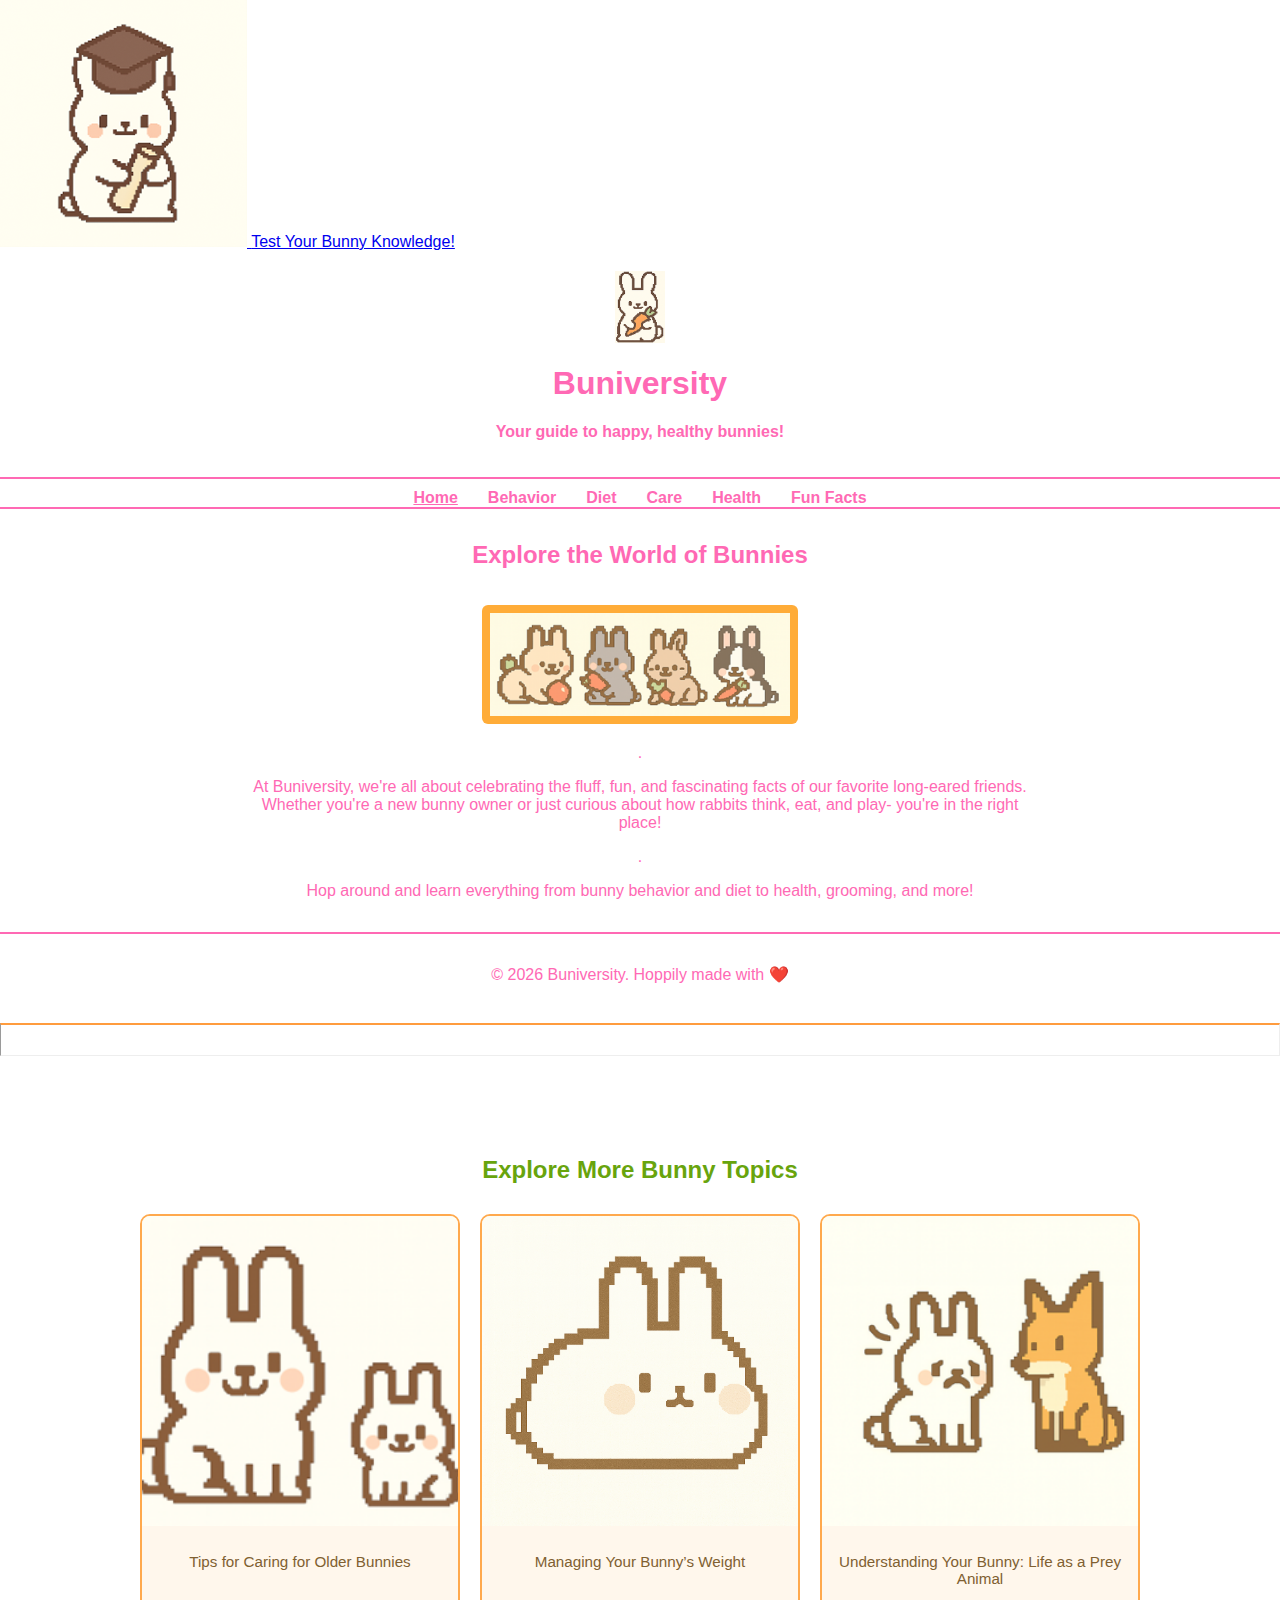
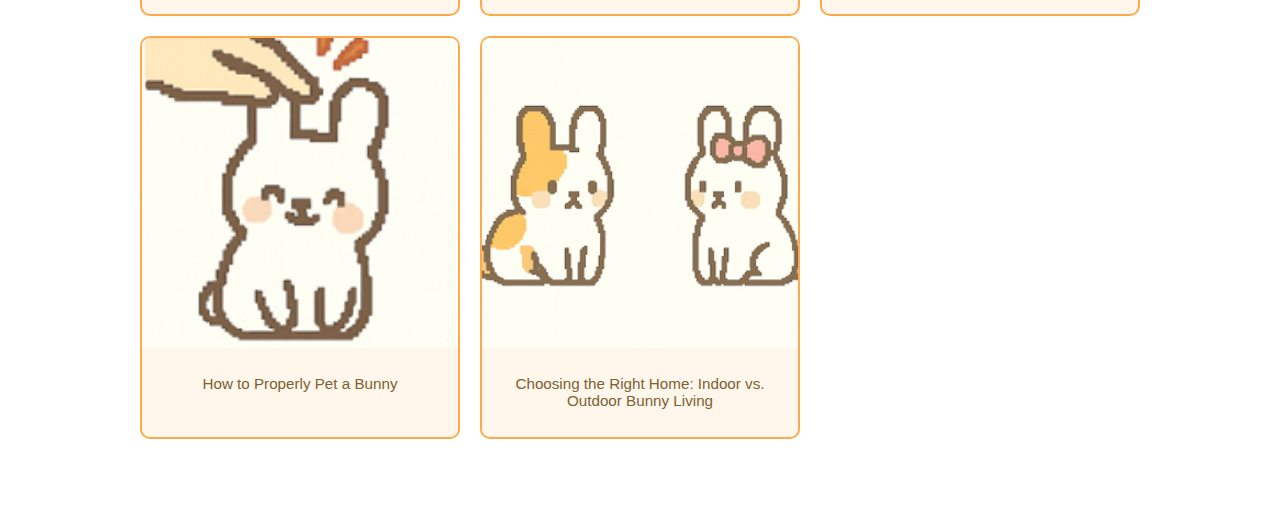
<file: index.html>
<!DOCTYPE html>
<html lang="en">




<head>
  <meta charset="UTF-8" />
  <meta name="viewport" content="width=device-width, initial-scale=1" />
  <title>Buniversity</title>
  <meta name="description" content="Buniversity - Your guide to happy, healthy bunnies." />
  <link rel="stylesheet" href="styles.css" />

 
 
 
 <style>
  /* Home Page */
    .welcome {
      text-align: center;
      margin: 2rem auto;
      max-width: 800px;
    }

    .behavior-img {
      background-color: rgb(255, 255, 255);
      padding: 8px;
      border-radius: 6px;
      margin-top: 1.5rem;
    }

  /* Border around Home Page image */
    .white-bg {
      background-color: rgb(255, 172, 56);
    }

    .spaced-img {
      margin-top: 1rem;
    }

    .featured-articles {
  margin: 60px auto;
  padding: 20px;
  max-width: 1000px;
}

.featured-articles h2 {
  text-align: center;
  color: #68a40d;
  margin-bottom: 30px;
}

.article-grid {
  display: grid;
  grid-template-columns: repeat(auto-fit, minmax(300px, 1fr));
  gap: 20px;
}

.article-card {
  text-decoration: none;
  color: #806031;
  background-color: #fff7ec;
  border: 2px solid #ffa94d;
  border-radius: 10px;
  overflow: hidden;
  transition: transform 0.2s ease;
}

.article-card:hover {
  transform: scale(1.03);
}

.article-card img {
  width: 100%;
  height: 310px;
  object-fit: cover;
  display: block;
}

.article-card p {
  padding: 12px 10px;
  font-size: 0.95rem;
  margin- top: 8px;
  text-align: center;
}

.footer-divider {
  padding: 15px;
  border-top: 2px solid #ff9c3e
}

  </style>
</head>




<body>


<a href="quiz.html" class="quiz-button-vertical">
  <img src="images/smartbunny.png" alt="Smart Bunny" class="quiz-icon-vertical" />
  <span>Test Your Bunny Knowledge!</span>
</a>



<!--This is the page logo-->
<header class="header-top">
  
  <a href="index.html">
  <img src="images/bunny-logo.png" alt="Bunny logo" class="logo wiggle-bunny" />
</a>

  <h1>Buniversity</h1>
  <p class="description">Your guide to happy, healthy bunnies!</p>
</header>




<!-- For navigation throughout webpage-->
  <nav>
    <ul>
      <li><a href="index.html" class="active">Home</a></li>
      <li><a href="behavior.html">Behavior</a></li>
      <li><a href="diet.html">Diet</a></li>
      <li><a href="care.html">Care</a></li>
      <li><a href="health.html">Health</a></li>
      <li><a href="funfacts.html">Fun Facts</a></li>
    </ul>
  </nav>




<!-- Main page intro text-->
  <main class="welcome">
    <h2>Explore the World of Bunnies</h2>
    <p></p>
    <img src="images/bunnymenu.png" alt="multiple bunnies" width="300" class="behavior-img white-bg spaced-img" />
    <p>.</p>
    <p>
      At Buniversity, we're all about celebrating the fluff, fun, and fascinating facts of our favorite long-eared friends.
      Whether you're a new bunny owner or just curious about how rabbits think, eat, and play-  you're in the right place!
    </p>
    <p>.</p>
    <p>
      Hop around and learn everything from bunny behavior and diet to health, grooming, and more!
    </p>

  </main>



  <footer style="text-align:center; margin-top: 2rem;">
    <p>&copy; 2026 Buniversity. Hoppily made with ❤️</p>
  </footer>
  <hr class="footer-divider" />




<!-- FEATURED ARTICLES SECTION -->

<section class="featured-articles">
  <h2>Explore More Bunny Topics</h2>
  <div class="article-grid">

    <a href="elder-bunnies.html" class="article-card">
      <img src="images/bigandsmallbunny.png" alt="Elder Bunny" />
      <p>Tips for Caring for Older Bunnies</p>
    </a>


  


    <a href="weight-management.html" class="article-card">
      <img src="images/overweightbunny.png" alt="Overweight Bunny" />
      <p>Managing Your Bunny’s Weight</p>
    </a>

    <a href="bunny-prey.html" class="article-card">
      <img src="images/bunnypreyanimal.png" alt="Bunny Prey Animal" />
      <p>Understanding Your Bunny: Life as a Prey Animal</p>
    </a>

    <a href="howtopetbunny.html" class="article-card">
      <img src="images/pettingbunny.png" alt="Petting a Bunny" />
      <p>How to Properly Pet a Bunny</p>
    </a>



    <a href="indoor-vs-outdoor.html" class="article-card">
      <img src="images/indoorvsoutdoorbunny.png" alt="Indoor vs Outdoor Bunny" />
      <p>Choosing the Right Home: Indoor vs. Outdoor Bunny Living</p>
    </a>


  </div>
</section>


  </div>
</section>







<!--This is to connect to JavaScript-->
<script src="script.js"></script>


</body>
</html>
</file>
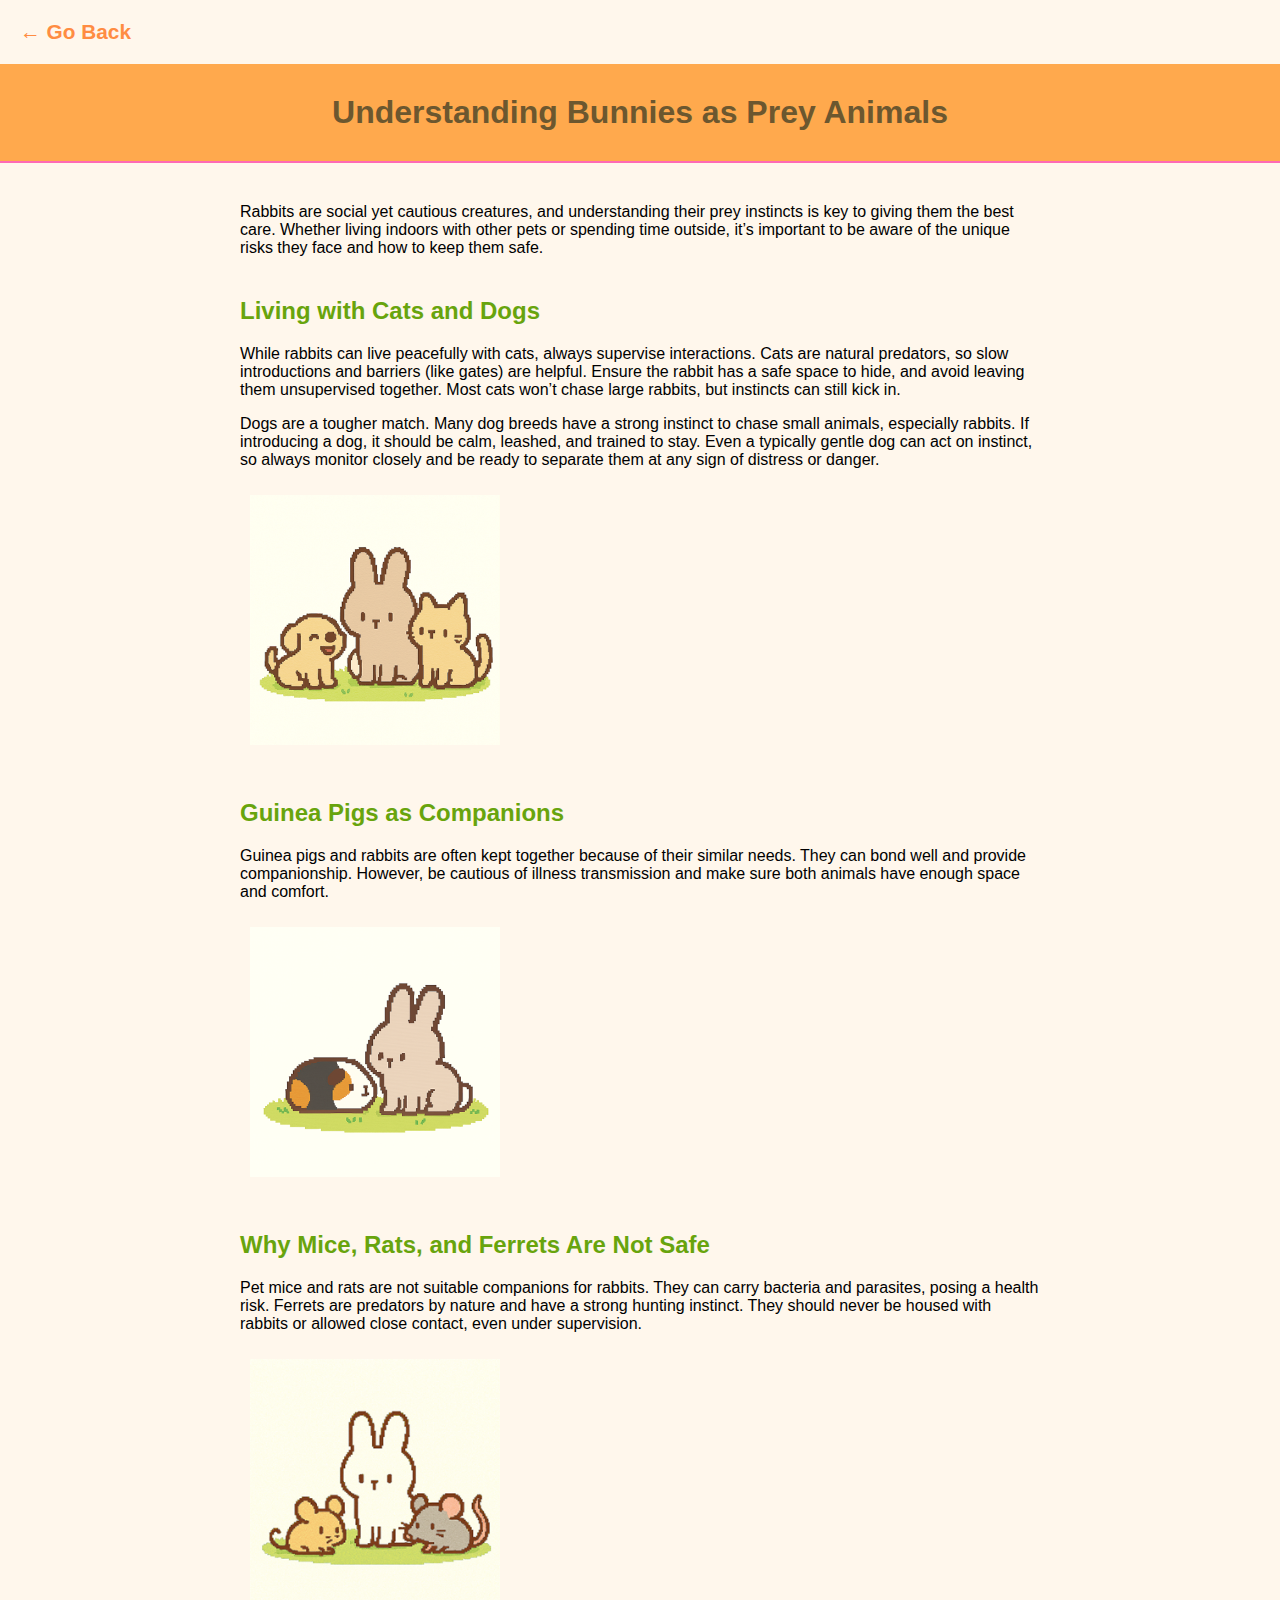
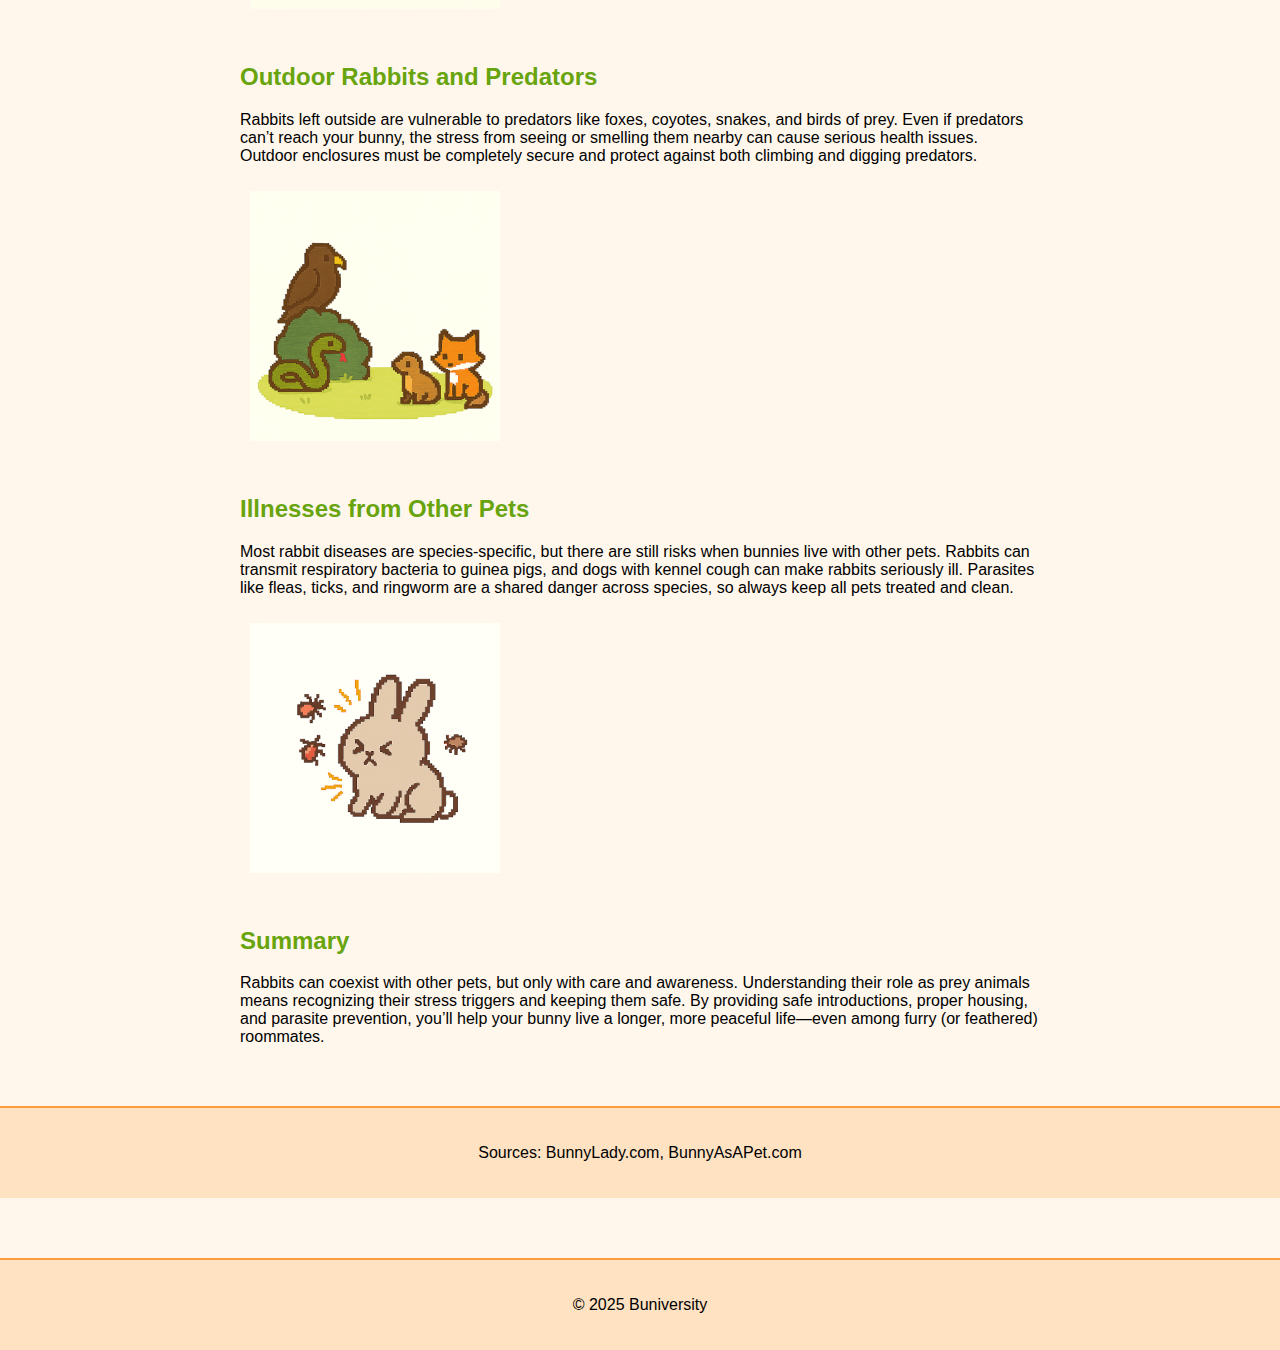
<file: bunny-prey.html>
<!DOCTYPE html>
<html lang="en">

<head>
  <meta charset="UTF-8" />
  <meta name="viewport" content="width=device-width, initial-scale=1.0" />
  <title>Understanding Bunnies as Prey Animals</title>
  <link rel="stylesheet" href="styles.css" />
  <style>
    body {
      font-family: Arial, sans-serif;
      background-color: #fff7ec;
      color: #000;
      margin: 0;
      padding: 0;
    }

    header {
      background-color: #ffa94d;
      padding: 30px;
      text-align: center;
    }

    header h1 {
      margin: 0;
      color: #6c572f;
    }

    main {
      max-width: 800px;
      margin: 40px auto;
      padding: 0 20px;
    }

    h2 {
      color: #68a40d;
      margin-top: 40px;
    }

    section {
      margin-bottom: 40px;
    }

    ul {
      list-style: disc;
      padding-left: 20px;
    }

    footer {
      text-align: center;
      padding: 20px;
      background-color: #ffe2c2;
      border-top: 2px solid #ff9c3e;
      margin-top: 60px;
    }

    .back-link {
      display: inline-block;
      margin: 20px;
      text-decoration: none;
      color: #ff8c42;
      font-weight: bold;
      font-size: 1.3rem;
      transition: color 0.3s;
    }

    .back-link:hover {
      color: #68a40d;
    }
  </style>
</head>

<body>
  <a href="index.html" class="back-link">← Go Back</a>

  <header>
    <h1>Understanding Bunnies as Prey Animals</h1>
  </header>

  <main>
    <section>
      <p>Rabbits are social yet cautious creatures, and understanding their prey instincts is key to giving them the best care. Whether living indoors with other pets or spending time outside, it’s important to be aware of the unique risks they face and how to keep them safe.</p>
    </section>

    <section>
      <h2>Living with Cats and Dogs</h2>
      <p>While rabbits can live peacefully with cats, always supervise interactions. Cats are natural predators, so slow introductions and barriers (like gates) are helpful. Ensure the rabbit has a safe space to hide, and avoid leaving them unsupervised together. Most cats won’t chase large rabbits, but instincts can still kick in.</p>
      <p>Dogs are a tougher match. Many dog breeds have a strong instinct to chase small animals, especially rabbits. If introducing a dog, it should be calm, leashed, and trained to stay. Even a typically gentle dog can act on instinct, so always monitor closely and be ready to separate them at any sign of distress or danger.</p>
    <img src="images/catanddog.png" alt="Cat and Dog with Bunny" style="width: 250px; height: auto; margin: 10px;" />
    </section>

    <section>
      <h2>Guinea Pigs as Companions</h2>
      <p>Guinea pigs and rabbits are often kept together because of their similar needs. They can bond well and provide companionship. However, be cautious of illness transmission and make sure both animals have enough space and comfort.</p>
    <img src="images/smallanimal.png" alt="Bunny with Guinea Pig" style="width: 250px; height: auto; margin: 10px;" />
    </section>

    <section>
      <h2>Why Mice, Rats, and Ferrets Are Not Safe</h2>
      <p>Pet mice and rats are not suitable companions for rabbits. They can carry bacteria and parasites, posing a health risk. Ferrets are predators by nature and have a strong hunting instinct. They should never be housed with rabbits or allowed close contact, even under supervision.</p>
    <img src="images/bunnywithmouseandrat.png" alt="Bunny with Mouse and Rat" style="width: 250px; height: auto; margin: 10px;" />
    </section>

    <section>
      <h2>Outdoor Rabbits and Predators</h2>
      <p>Rabbits left outside are vulnerable to predators like foxes, coyotes, snakes, and birds of prey. Even if predators can’t reach your bunny, the stress from seeing or smelling them nearby can cause serious health issues. Outdoor enclosures must be completely secure and protect against both climbing and digging predators.</p>
    <img src="images/preyanimals.png" alt="Prey Animals" style="width: 250px; height: auto; margin: 10px;" />
    </section>

    <section>
      <h2>Illnesses from Other Pets</h2>
      <p>Most rabbit diseases are species-specific, but there are still risks when bunnies live with other pets. Rabbits can transmit respiratory bacteria to guinea pigs, and dogs with kennel cough can make rabbits seriously ill. Parasites like fleas, ticks, and ringworm are a shared danger across species, so always keep all pets treated and clean.</p>
    <img src="images/fleasandticks.png" alt="Fleas and Ticks" style="width: 250px; height: auto; margin: 10px;" />

    </section>

    <section>
      <h2>Summary</h2>
      <p>Rabbits can coexist with other pets, but only with care and awareness. Understanding their role as prey animals means recognizing their stress triggers and keeping them safe. By providing safe introductions, proper housing, and parasite prevention, you’ll help your bunny live a longer, more peaceful life—even among furry (or feathered) roommates.</p>
    </section>
  </main>

  <footer>
  <p>Sources: BunnyLady.com, BunnyAsAPet.com</p>
</footer>

  <footer>
    <p>&copy; 2025 Buniversity</p>
    <p style="font-size: 0.9rem; margin-top: 10px;">
    </p>
  </footer>


</body>

</html>
</file>
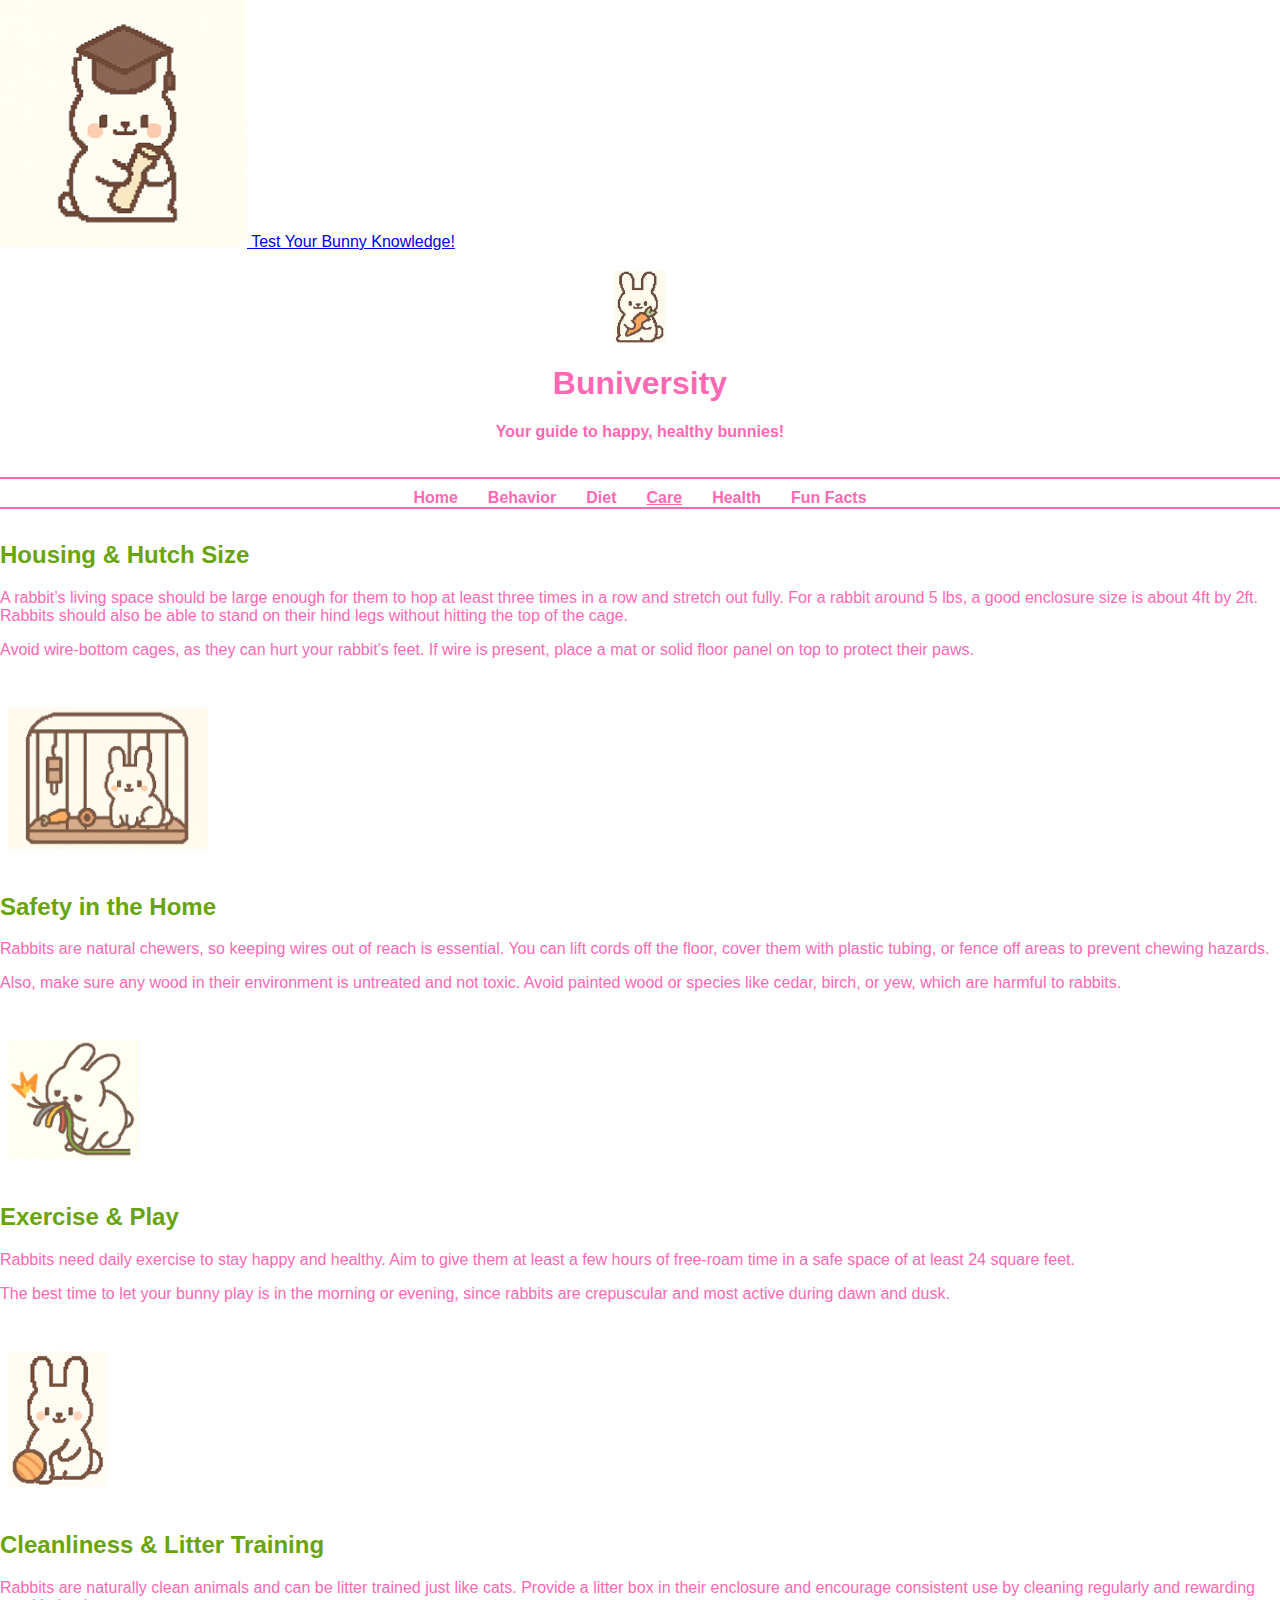
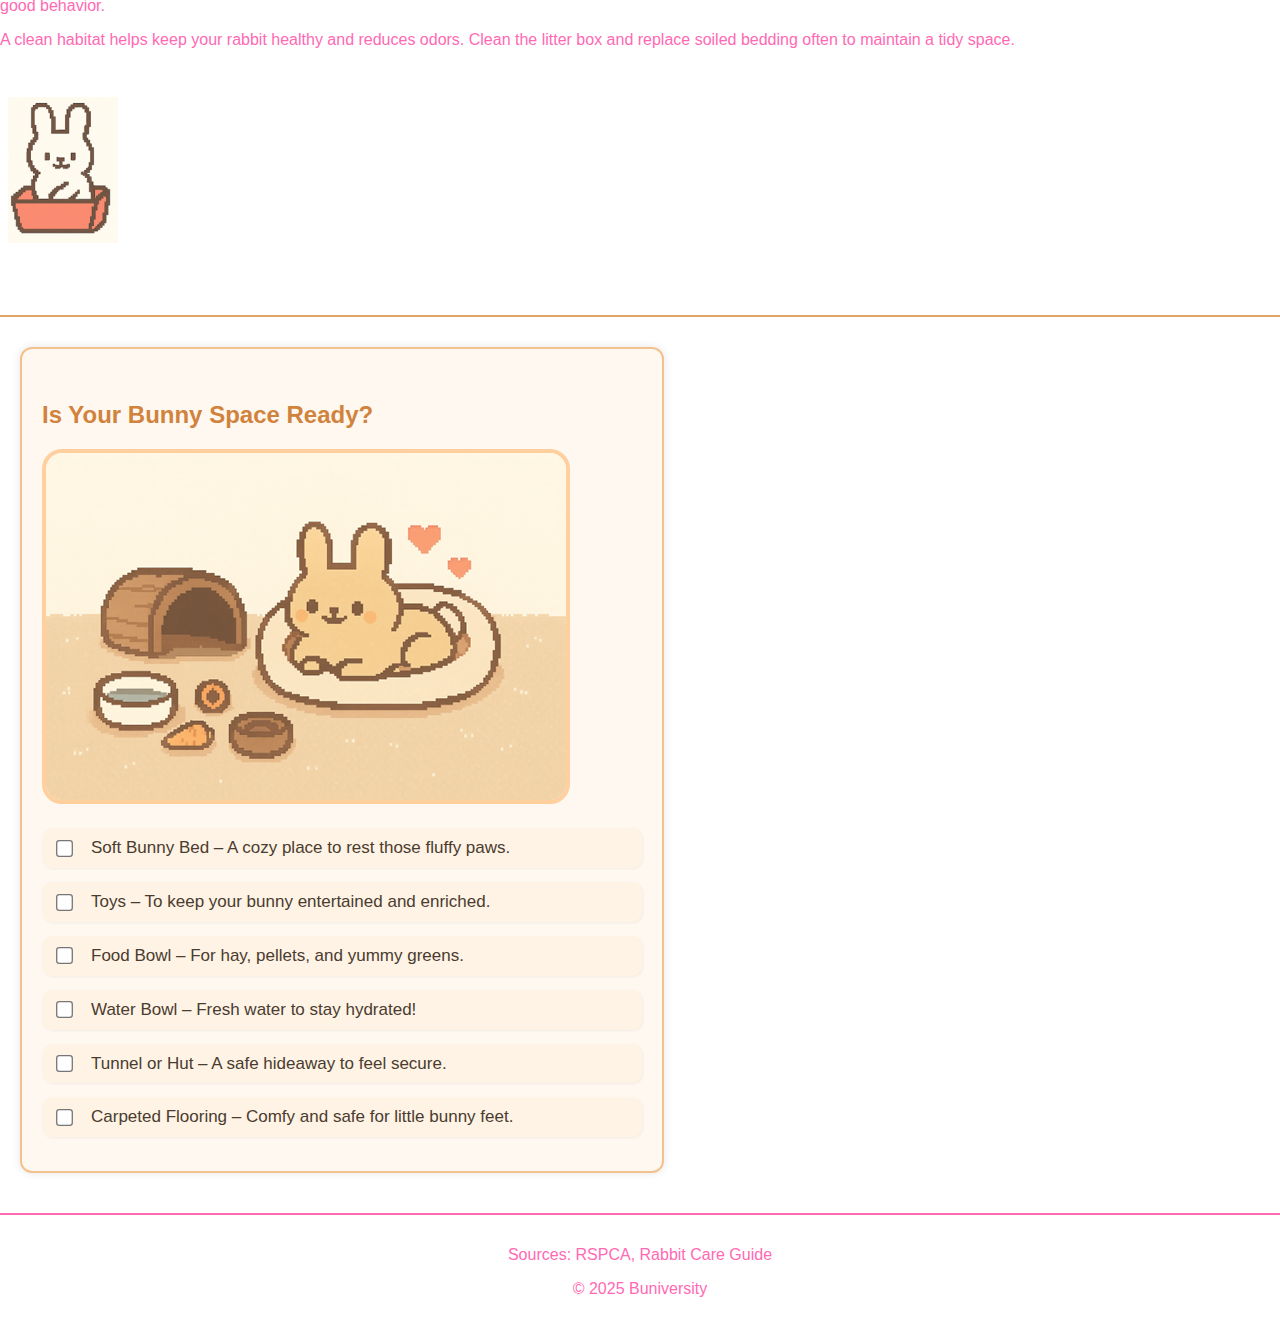
<file: care.html>
<!DOCTYPE html>
<html lang="en">




<head>
  <meta charset="UTF-8" />
  <meta name="viewport" content="width=device-width, initial-scale=1" />
  <title>Buniversity – Bunny Care</title>
  <meta name="description" content="Learn how to properly care for your pet rabbit." />
  <link rel="stylesheet" href="styles.css" />



<style>
  h2 {
    margin-top: 2rem;
  }

  .housing-heading,
  .safety-heading,
  .exercise-heading,
  .cleaning-heading {
    color: #68a40d;
  }

  .behavior-img {
    background-color: white;
    padding: 8px;
    border-radius: 6px;
    margin-top: 1.5rem;
  }

  .bunny-care-container {
    display: flex;
    flex-direction: column;
    align-items: flex-start; /* align to left */
    gap: 20px;
    margin-top: 30px;
    margin-left: 20px; /* match body padding */
  }

  .bunny-care-img {
    max-width: 100%;
    height: auto;
    border: 4px solid #ffcf9d;
    border-radius: 20px;
    margin-bottom: 20px; /* add space below image */
  }

  .checklist-container {
    max-width: 600px;
    margin: 0 0 40px 20px; /* left-align like rest of page */
    padding: 20px;
    background-color: #fff8f0;
    border: 2px solid #f4c08d;
    border-radius: 12px;
    box-shadow: 0 0 10px rgba(0,0,0,0.1);
    font-family: 'Verdana', sans-serif;
  }

  .checklist-container h2 {
    font-size: 24px;
    color: #d1833d;
    margin-bottom: 20px;
    text-align: left;
  }

  .checklist-container label {
    display: flex;
    align-items: center;
    gap: 10px;
    margin-bottom: 14px;
    font-size: 17px;
    color: #4a3c2f;
    line-height: 1.4;
    background: #fff3e5;
    padding: 8px 12px;
    border-radius: 10px;
    box-shadow: 1px 1px 3px rgba(0,0,0,0.05);
  }

  .checklist-container input[type="checkbox"] {
    transform: scale(1.3); /* make checkboxes bigger */
    accent-color: #ff9a3b; /* cute orange (browser-dependent) */
    margin-right: 10px;
    cursor: pointer;
  }

  #completeMessage {
    font-size: 18px;
    text-align: left;
    margin-top: 20px;
    color: #4CAF50;
    font-weight: bold;
  }

  .bunny-divider {
  width: 100%;
  border: none;
  border-top: 2px solid #e0a664;
  margin: 60px 0 30px 0;
}

</style>





</head>




<body>


<a href="quiz.html" class="quiz-button-vertical">
  <img src="images/smartbunny.png" alt="Smart Bunny" class="quiz-icon-vertical" />
  <span>Test Your Bunny Knowledge!</span>
</a>


<!--This is the page logo-->
<header class="header-top">
  <a href="index.html">
  <img src="images/bunny-logo.png" alt="Bunny logo" class="logo wiggle-bunny" />
</a>

  <h1>Buniversity</h1>
  <p class="description">Your guide to happy, healthy bunnies!</p>
</header>


<!--This is for navigating throughout webpage-->
  <nav>
    <ul>
      <li><a href="index.html">Home</a></li>
      <li><a href="behavior.html">Behavior</a></li>
      <li><a href="diet.html">Diet</a></li>
      <li><a href="care.html" class="active">Care</a></li>
      <li><a href="health.html">Health</a></li>
      <li><a href="funfacts.html">Fun Facts</a></li>
    </ul>
  </nav>



  <main>
    <section>
      <h2 class="housing-heading">Housing & Hutch Size</h2>
      <p>
        A rabbit’s living space should be large enough for them to hop at least three times in a row and stretch out fully. For a rabbit around 5 lbs, a good enclosure size is about 4ft by 2ft. Rabbits should also be able to stand on their hind legs without hitting the top of the cage.
      </p>
      <p>
        Avoid wire-bottom cages, as they can hurt your rabbit's feet. If wire is present, place a mat or solid floor panel on top to protect their paws.
      </p>
      <img src="images/bunnycage.png" alt="Bunny in a cage" width="200" class="behavior-img white-bg spaced-img" />
    </section>

    <section>
      <h2 class="safety-heading">Safety in the Home</h2>
      <p>
        Rabbits are natural chewers, so keeping wires out of reach is essential. You can lift cords off the floor, cover them with plastic tubing, or fence off areas to prevent chewing hazards.
      </p>
      <p>
        Also, make sure any wood in their environment is untreated and not toxic. Avoid painted wood or species like cedar, birch, or yew, which are harmful to rabbits.
      </p>
      <img src="images/bunnywires.png" alt="bunny chewing on wires" width="130" class="behavior-img white-bg spaced-img" />
    </section>

    <section>
      <h2 class="exercise-heading">Exercise & Play</h2>
      <p>
        Rabbits need daily exercise to stay happy and healthy. Aim to give them at least a few hours of free-roam time in a safe space of at least 24 square feet.
      </p>
      <p>
        The best time to let your bunny play is in the morning or evening, since rabbits are crepuscular and most active during dawn and dusk.
      </p>
      <img src="images/bunnyexercise.png" alt="Bunny exercising" width="100" class="behavior-img white-bg spaced-img" />
    </section>

    <section>
      <h2 class="cleaning-heading">Cleanliness & Litter Training</h2>
      <p>
        Rabbits are naturally clean animals and can be litter trained just like cats. Provide a litter box in their enclosure and encourage consistent use by cleaning regularly and rewarding good behavior.
      </p>
      <p>
        A clean habitat helps keep your rabbit healthy and reduces odors. Clean the litter box and replace soiled bedding often to maintain a tidy space.
      </p>
      <img src="images/bunnylitterbox.png" alt="Bunny in a litter box" width="110" class="behavior-img white-bg spaced-img" />
    </section>

<hr class="bunny-divider">


<div class="checklist-container">
  <h2>Is Your Bunny Space Ready?</h2>

  <img src="images/happybunnyready.png" alt="Happy bunny ready with cozy setup" class="bunny-care-img" />

  <form id="bunnyChecklist">
    <label><input type="checkbox" class="checkItem"> Soft Bunny Bed – A cozy place to rest those fluffy paws.</label>
    <label><input type="checkbox" class="checkItem"> Toys – To keep your bunny entertained and enriched.</label>
    <label><input type="checkbox" class="checkItem"> Food Bowl – For hay, pellets, and yummy greens.</label>
    <label><input type="checkbox" class="checkItem"> Water Bowl – Fresh water to stay hydrated!</label>
    <label><input type="checkbox" class="checkItem"> Tunnel or Hut – A safe hideaway to feel secure.</label>
    <label><input type="checkbox" class="checkItem"> Carpeted Flooring – Comfy and safe for little bunny feet.</label>
  </form>

  <p id="completeMessage" style="display: none; color: #4CAF50; font-weight: bold; margin-top: 20px;">
    Yay! Your bunny has everything it needs!
  </p>
</div>

<script>
  const checkboxes = document.querySelectorAll('.checkItem');
  const message = document.getElementById('completeMessage');

  checkboxes.forEach(checkbox => {
    checkbox.addEventListener('change', () => {
      const allChecked = Array.from(checkboxes).every(cb => cb.checked);
      message.style.display = allChecked ? 'block' : 'none';
    });
  });
</script>






   
  </main>





<footer>
  <p>Sources: RSPCA, Rabbit Care Guide</p>
  <p>&copy; 2025 Buniversity</p>
</footer>






<!--This is to connect to JavaScript-->
<script src="script.js"></script>





</body>
</html>
</file>
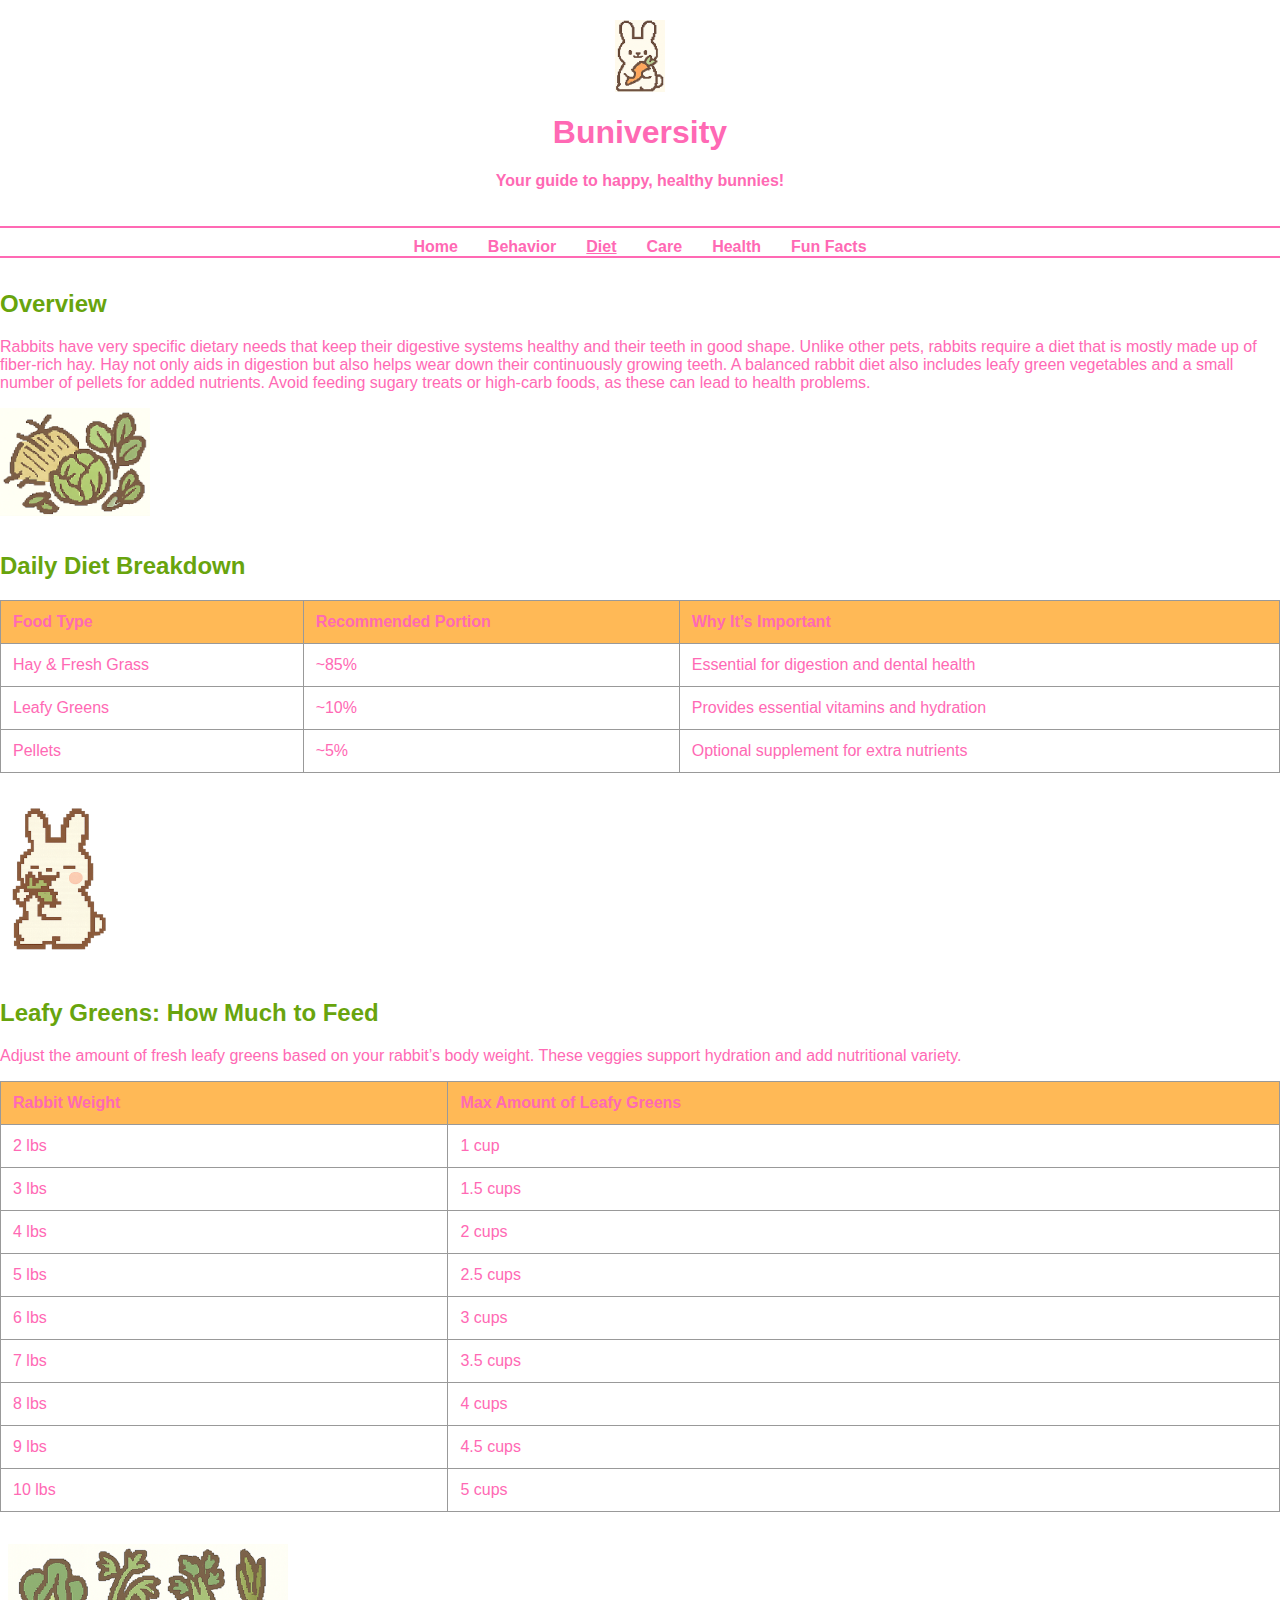
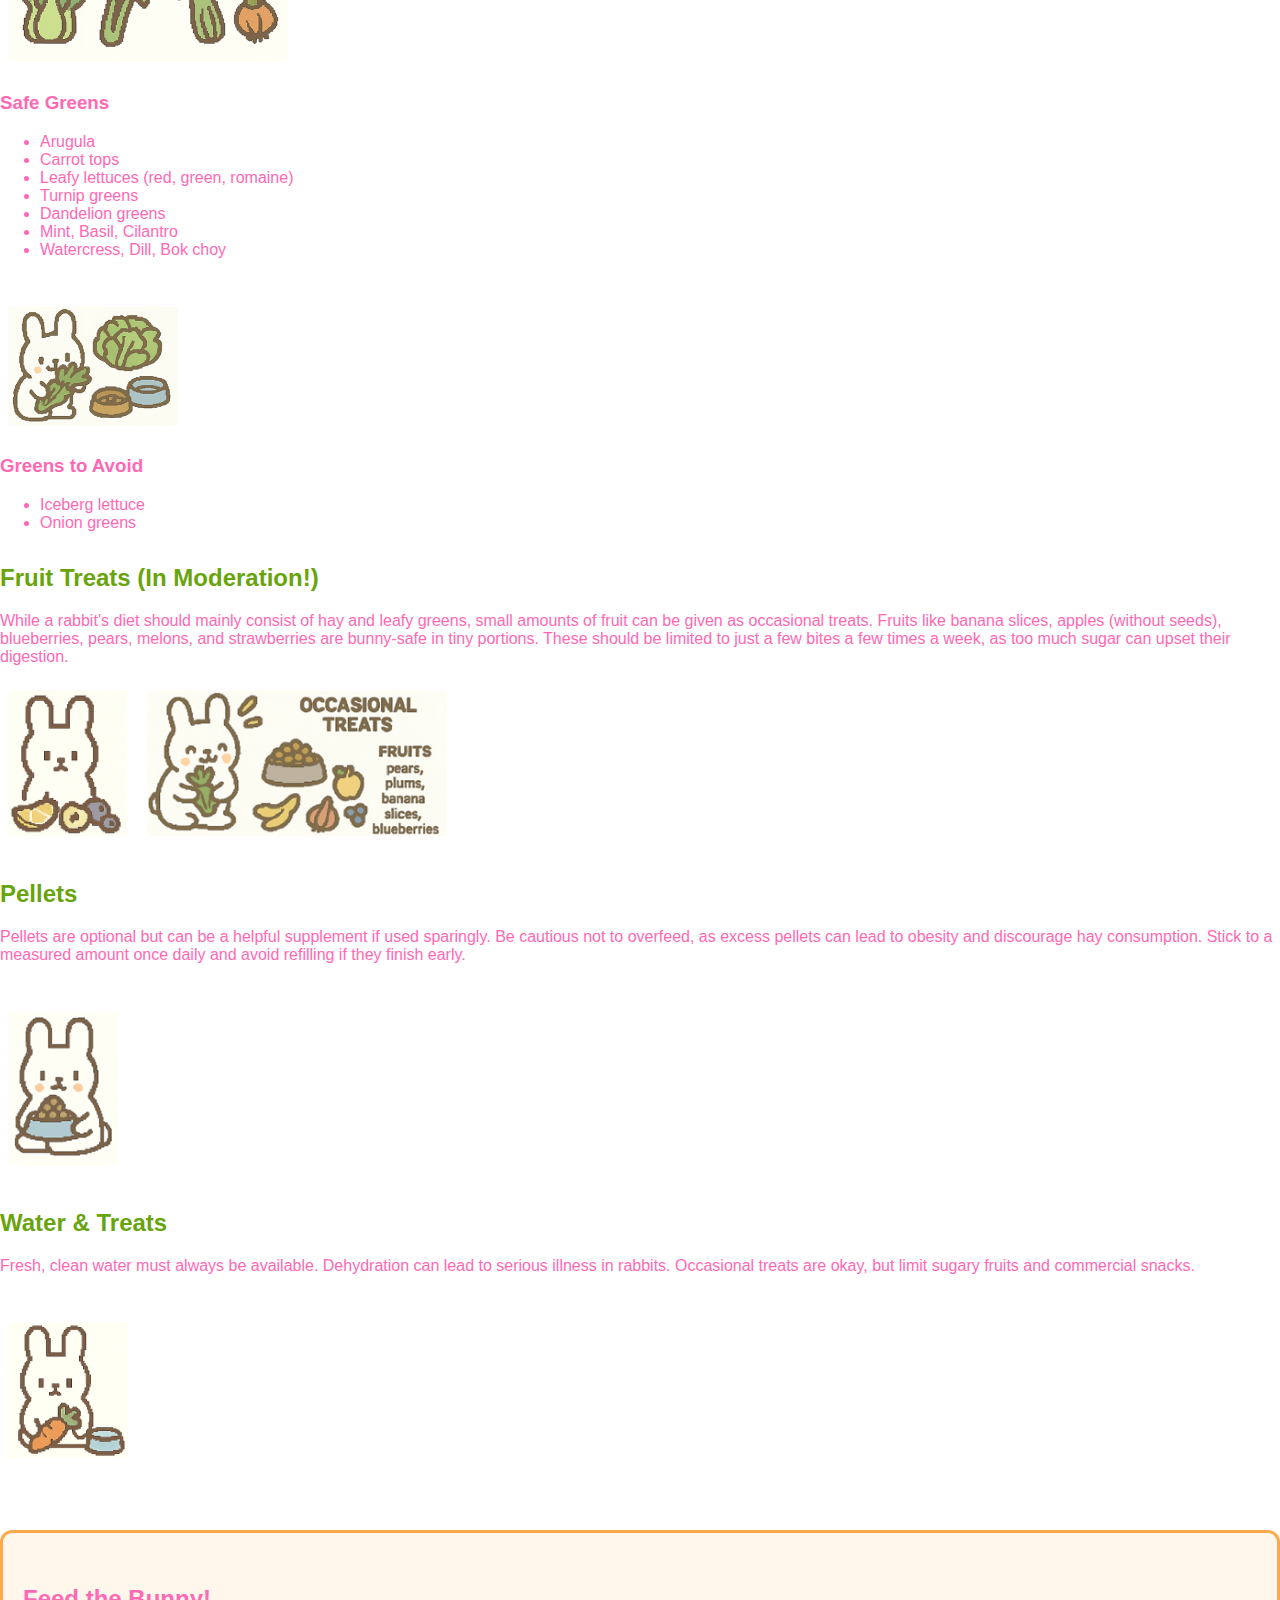
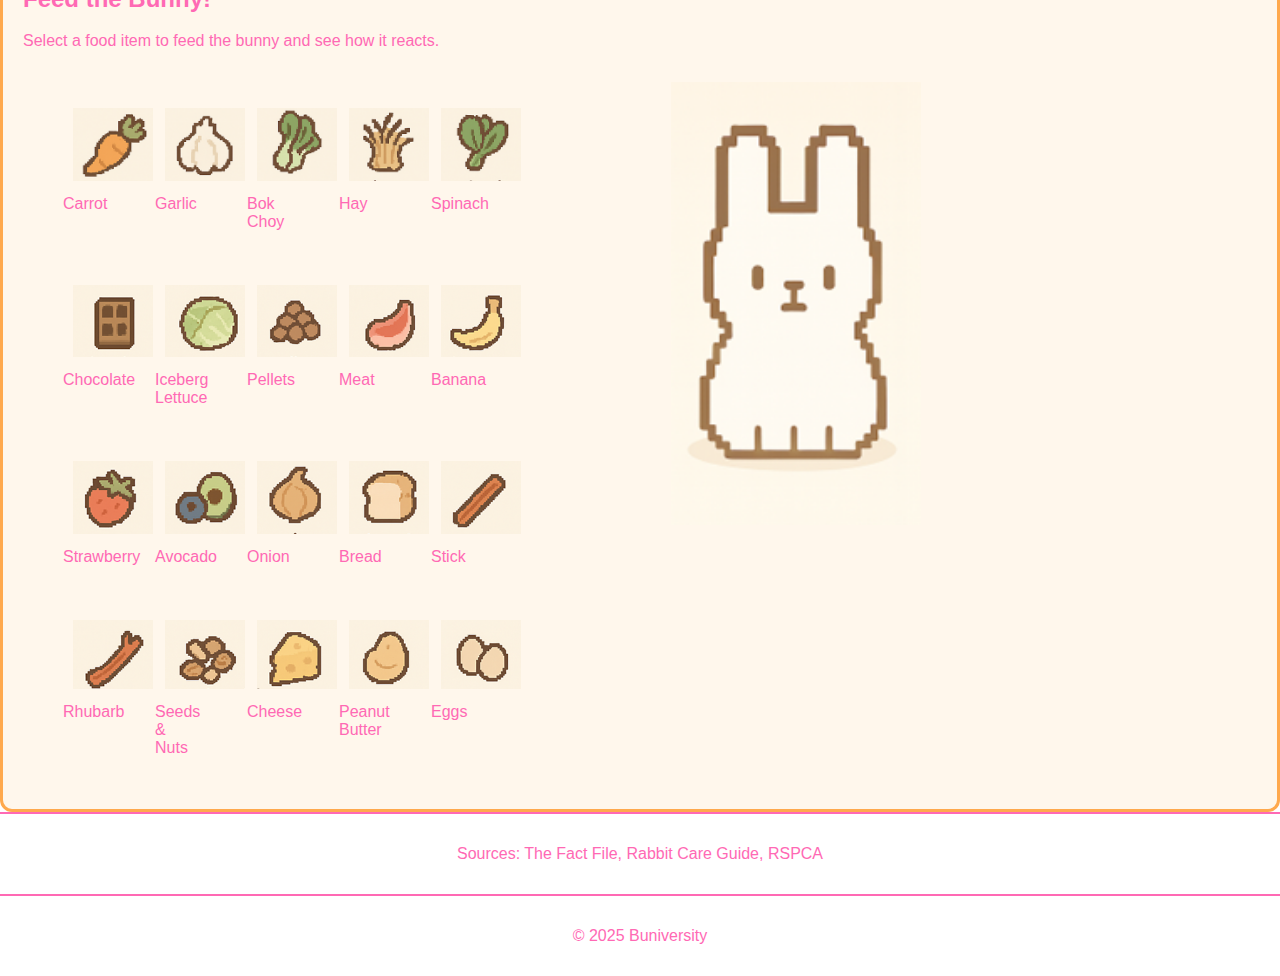
<file: diet.html>
<!DOCTYPE html>
<html lang="en">




<head>
  <meta charset="UTF-8" />
  <meta name="viewport" content="width=device-width, initial-scale=1" />
  <title>Buniversity – Bunny Diet</title>
  <meta name="description" content="Learn what bunnies should eat and what to avoid." />
  <link rel="stylesheet" href="styles.css" />
</head>




<body>




<!--This is the page logo-->
<header class="header-top">
  <img src="images/bunny-logo.png" alt="Bunny logo" class="logo wiggle-bunny" />
  <h1>Buniversity</h1>
  <p class="description">Your guide to happy, healthy bunnies!</p>
</header>

<style>
  h2 {
    margin-top: 2rem;
  }

  .overview-heading,
  .diet-heading,
  .greens-heading,
  .pellets-heading,
  .water-heading,
  .treats-heading {
    color: #68a40d;
  }

  table {
    width: 100%;
    border-collapse: collapse;
    margin-top: 1rem;
  }

  th, td {
    border: 1px solid #999;
    padding: 0.75rem;
    text-align: left;
  }

  th {
    background-color: #ff9602aa;
  }

  .white-bg {
    background-color: white;
    padding: 8px;
    border-radius: 6px;
  }

  .spaced-img {
    margin-top: 1.5rem;
  }

  /* === INTERACTIVE GAME SECTION === */
  .bunny-interaction {
    margin-top: 60px;
    padding: 20px;
    border: 3px solid #ffa94d;
    border-radius: 12px;
    background-color: #fff7ec;
  }

  .bunny-interaction-layout-wrapper {
    overflow-x: auto;
  }

  .bunny-interaction-layout {
    display: flex;
    justify-content: flex-start;
    align-items: flex-start;
    flex-wrap: wrap;
    gap: 100px;
    margin-top: 1rem;
    max-width: 1000px;
  }

.food-grid {
  display: grid;
  grid-template-columns: repeat(5, 80px); /* 5 items per row, each 80px wide */
  gap: 12px;
  width: max-content; /* only take up as much space as needed */
}

  .food-grid img {
    width: 80px;
    height: auto;
    margin: 10px;
    cursor: pointer;
    transition: transform 0.2s ease;
  }

  .food-grid img:hover {
    transform: scale(1.1);
  }

  .bunny-image {
    display: flex;
    justify-content: center;
    align-items: flex-start;
    flex: 0 0 200px;
    margin-left: 100px;
  }

  .bunny-image img {
    width: 250px;
    height: auto;
  }

  .reaction-text {
    margin-top: 15px;
    font-weight: bold;
    font-size: 1rem;
    color: #904200;
  }

  /* === MOBILE RESPONSIVE === */
  @media (max-width: 768px) {
    .food-grid {
      grid-template-columns: repeat(3, 80px);
    }

    .bunny-interaction-layout {
      flex-direction: column;
      align-items: center;
    }

    .bunny-image {
      margin-top: 20px;
    }
    .food-grid figure {
  margin: 0;
  text-align: center;
}

.food-grid figcaption {
  font-size: 0.8rem;
  margin-top: 4px;
  color: #444;
}

  }
</style>



<!--For navigating throughout webpage-->
<nav>
    <ul>
      <li><a href="index.html">Home</a></li>
      <li><a href="behavior.html">Behavior</a></li>
      <li><a href="diet.html" class="active">Diet</a></li>
      <li><a href="care.html">Care</a></li>
      <li><a href="health.html">Health</a></li>
      <li><a href="funfacts.html">Fun Facts</a></li>
    </ul>
  </nav>




<main>
    <section>
      <h2 class="overview-heading">Overview</h2>
      <p>
        Rabbits have very specific dietary needs that keep their digestive systems healthy and their teeth in good shape. Unlike other pets, rabbits require a diet that is mostly made up of fiber-rich hay. Hay not only aids in digestion but also helps wear down their continuously growing teeth. A balanced rabbit diet also includes leafy green vegetables and a small number of pellets for added nutrients. Avoid feeding sugary treats or high-carb foods, as these can lead to health problems.
      </p>
      <img src="images/bunnyfood.png" alt="Bunny food" width="150" />
    </section>

    <section>
      <h2 class="diet-heading">Daily Diet Breakdown</h2>
      <table>
        <thead>
          <tr>
            <th>Food Type</th>
            <th>Recommended Portion</th>
            <th>Why It’s Important</th>
          </tr>
        </thead>
        <tbody>
          <tr>
            <td>Hay & Fresh Grass</td>
            <td>~85%</td>
            <td>Essential for digestion and dental health</td>
          </tr>
          <tr>
            <td>Leafy Greens</td>
            <td>~10%</td>
            <td>Provides essential vitamins and hydration</td>
          </tr>
          <tr>
            <td>Pellets</td>
            <td>~5%</td>
            <td>Optional supplement for extra nutrients</td>
          </tr>
        </tbody>
      </table>
      <img src="images/bunnyeating.png" alt="Bunny eating food" width="100" class="behavior-img white-bg spaced-img" />
    </section>

    <section>
      <h2 class="greens-heading">Leafy Greens: How Much to Feed</h2>
      <p>
        Adjust the amount of fresh leafy greens based on your rabbit’s body weight. These veggies support hydration and add nutritional variety.
      </p>
      <table>
        <thead>
          <tr>
            <th>Rabbit Weight</th>
            <th>Max Amount of Leafy Greens</th>
          </tr>
        </thead>
        <tbody>
          <tr><td>2 lbs</td><td>1 cup</td></tr>
          <tr><td>3 lbs</td><td>1.5 cups</td></tr>
          <tr><td>4 lbs</td><td>2 cups</td></tr>
          <tr><td>5 lbs</td><td>2.5 cups</td></tr>
          <tr><td>6 lbs</td><td>3 cups</td></tr>
          <tr><td>7 lbs</td><td>3.5 cups</td></tr>
          <tr><td>8 lbs</td><td>4 cups</td></tr>
          <tr><td>9 lbs</td><td>4.5 cups</td></tr>
          <tr><td>10 lbs</td><td>5 cups</td></tr>
        </tbody>
      </table>

<img src="images/veggies.png" alt="safe vegetables for bunnies" width="280" class="behavior-img white-bg spaced-img" />


      <h3>Safe Greens</h3>
      <ul>
        <li>Arugula</li>
        <li>Carrot tops</li>
        <li>Leafy lettuces (red, green, romaine)</li>
        <li>Turnip greens</li>
        <li>Dandelion greens</li>
        <li>Mint, Basil, Cilantro</li>
        <li>Watercress, Dill, Bok choy</li>
      </ul>

<img src="images/bunnyfoodoptions.png" alt="bunny food options" width="170" class="behavior-img white-bg spaced-img" />


      <h3>Greens to Avoid</h3>
      <ul>
        <li>Iceberg lettuce</li>
        <li>Onion greens</li>
      </ul>
    </section>

    <section>
  <h2 class="treats-heading">Fruit Treats (In Moderation!)</h2>
  <p>
    While a rabbit’s diet should mainly consist of hay and leafy greens, small amounts of fruit can be given as occasional treats. Fruits like banana slices, apples (without seeds), blueberries, pears, melons, and strawberries are bunny-safe in tiny portions. These should be limited to just a few bites a few times a week, as too much sugar can upset their digestion.
  </p>

  <div class="image-row">
    <img src="images/bunnywithfruit.png" alt="Bunny with fruit" width="119" class="behavior-img white-bg" />
    <img src="images/bunnytreats.png" alt="Bunny treats" width="300" class="behavior-img white-bg" />
  </div>

</section>


    <section>
      <h2 class="pellets-heading">Pellets</h2>
      <p>
        Pellets are optional but can be a helpful supplement if used sparingly. Be cautious not to overfeed, as excess pellets can lead to obesity and discourage hay consumption. Stick to a measured amount once daily and avoid refilling if they finish early.
      </p>
      <img src="images/bunnywithpellets.png" alt="Bunny with pellets" width="110" class="behavior-img white-bg spaced-img" />
    </section>

    <section>
      <h2 class="water-heading">Water & Treats</h2>
      <p>
        Fresh, clean water must always be available. Dehydration can lead to serious illness in rabbits. Occasional treats are okay, but limit sugary fruits and commercial snacks.
      </p>
      <img src="images/bunnywithfood.png" alt="Bunny with food" width="120" class="behavior-img white-bg spaced-img" />
    </section>




<section class="bunny-interaction">
  <h2>Feed the Bunny!</h2>
  <p>Select a food item to feed the bunny and see how it reacts.</p>

<div class="bunny-interaction-layout-wrapper">
  <div class="bunny-interaction-layout">
    <!-- Food Grid on the Left -->
    <div class="food-grid">
  <figure>
    <img src="images/carrot.png" alt="Carrot" onclick="feedBunny('carrot')" />
    <figcaption>Carrot</figcaption>
  </figure>
  <figure>
    <img src="images/garlic.png" alt="Garlic" onclick="feedBunny('garlic')" />
    <figcaption>Garlic</figcaption>
  </figure>
  <figure>
    <img src="images/bokchoy.png" alt="Bok Choy" onclick="feedBunny('bokchoy')" />
    <figcaption>Bok Choy</figcaption>
  </figure>
  <figure>
    <img src="images/hay.png" alt="Hay" onclick="feedBunny('hay')" />
    <figcaption>Hay</figcaption>
  </figure>
  <figure>
    <img src="images/spinach.png" alt="Spinach" onclick="feedBunny('spinach')" />
    <figcaption>Spinach</figcaption>
  </figure>
  <figure>
    <img src="images/chocolate.png" alt="Chocolate" onclick="feedBunny('chocolate')" />
    <figcaption>Chocolate</figcaption>
  </figure>
  <figure>
    <img src="images/iceberglettuce.png" alt="Iceberg Lettuce" onclick="feedBunny('iceberglettuce')" />
    <figcaption>Iceberg Lettuce</figcaption>
  </figure>
  <figure>
    <img src="images/pellets.png" alt="Pellets" onclick="feedBunny('pellets')" />
    <figcaption>Pellets</figcaption>
  </figure>
  <figure>
    <img src="images/meat.png" alt="Meat" onclick="feedBunny('meat')" />
    <figcaption>Meat</figcaption>
  </figure>
  <figure>
    <img src="images/banana.png" alt="Banana" onclick="feedBunny('banana')" />
    <figcaption>Banana</figcaption>
  </figure>
  <figure>
    <img src="images/strawberry.png" alt="Strawberry" onclick="feedBunny('strawberry')" />
    <figcaption>Strawberry</figcaption>
  </figure>
  <figure>
    <img src="images/avocodo.png" alt="Avocado" onclick="feedBunny('avocodo')" />
    <figcaption>Avocado</figcaption>
  </figure>
  <figure>
    <img src="images/onion.png" alt="Onion" onclick="feedBunny('onion')" />
    <figcaption>Onion</figcaption>
  </figure>
  <figure>
    <img src="images/bread.png" alt="Bread" onclick="feedBunny('bread')" />
    <figcaption>Bread</figcaption>
  </figure>
  <figure>
    <img src="images/stick.png" alt="Stick" onclick="feedBunny('stick')" />
    <figcaption>Stick</figcaption>
  </figure>
  <figure>
    <img src="images/rhubarb.png" alt="Rhubarb" onclick="feedBunny('rhubarb')" />
    <figcaption>Rhubarb</figcaption>
  </figure>
  <figure>
    <img src="images/seedsandnuts.png" alt="Seeds and Nuts" onclick="feedBunny('seedsandnuts')" />
    <figcaption>Seeds & Nuts</figcaption>
  </figure>
  <figure>
    <img src="images/cheese.png" alt="Cheese" onclick="feedBunny('cheese')" />
    <figcaption>Cheese</figcaption>
  </figure>
  <figure>
    <img src="images/peanutbutter.png" alt="Peanut Butter" onclick="feedBunny('peanutbutter')" />
    <figcaption>Peanut Butter</figcaption>
  </figure>
  <figure>
    <img src="images/eggs.png" alt="Eggs" onclick="feedBunny('eggs')" />
    <figcaption>Eggs</figcaption>
  </figure>
</div>




    <!-- Bunny on the Right -->
    <div class="bunny-image">
      <img id="bunnyImage" src="images/neutralbunny.png" alt="Neutral Bunny" />
    </div>
  </div>
</div>

  <p id="reactionText" class="reaction-text"></p>
</section>




    <footer>
      <p>Sources: The Fact File, Rabbit Care Guide, RSPCA</p>
    </footer>
  </main>




  <footer>
    <p>&copy; 2025 Buniversity</p>
  </footer>





<!--This is to connect to JavaScript-->
<script src="script.js"></script>





</body>
</html>
</file>
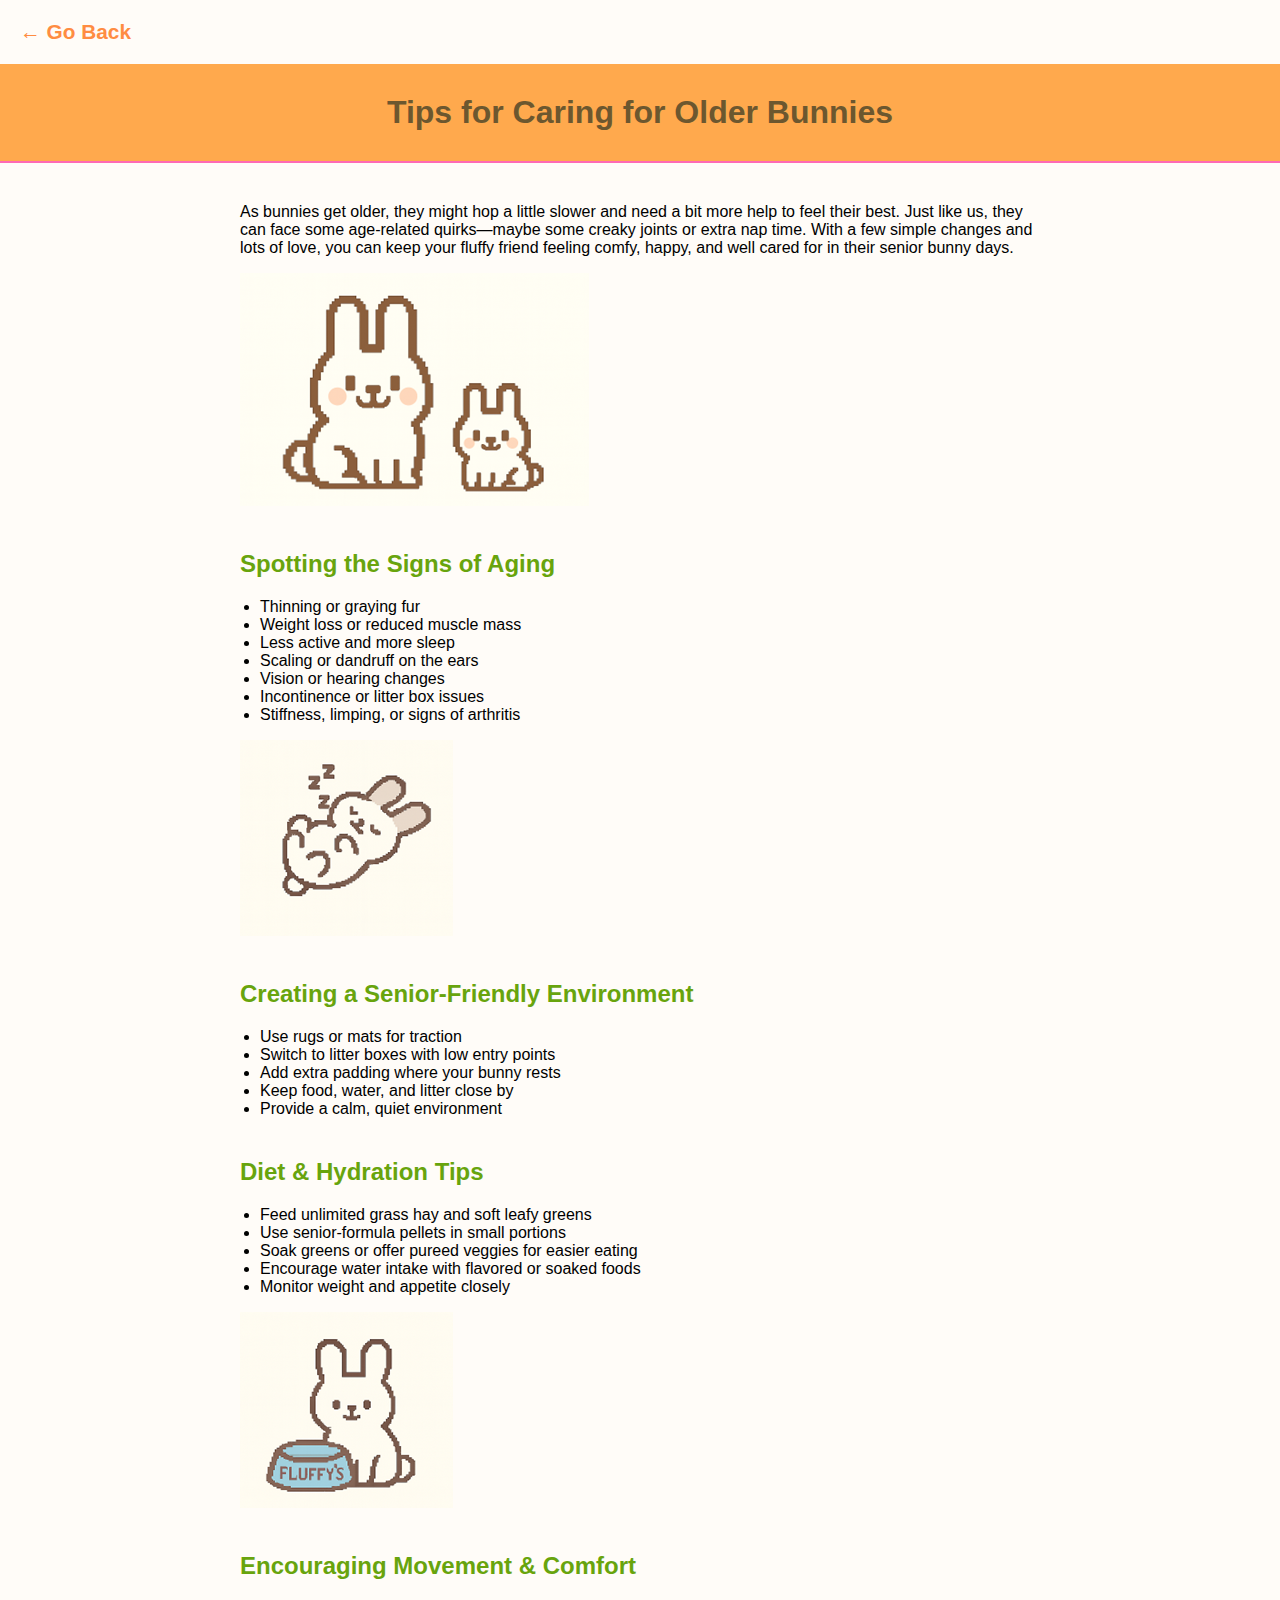
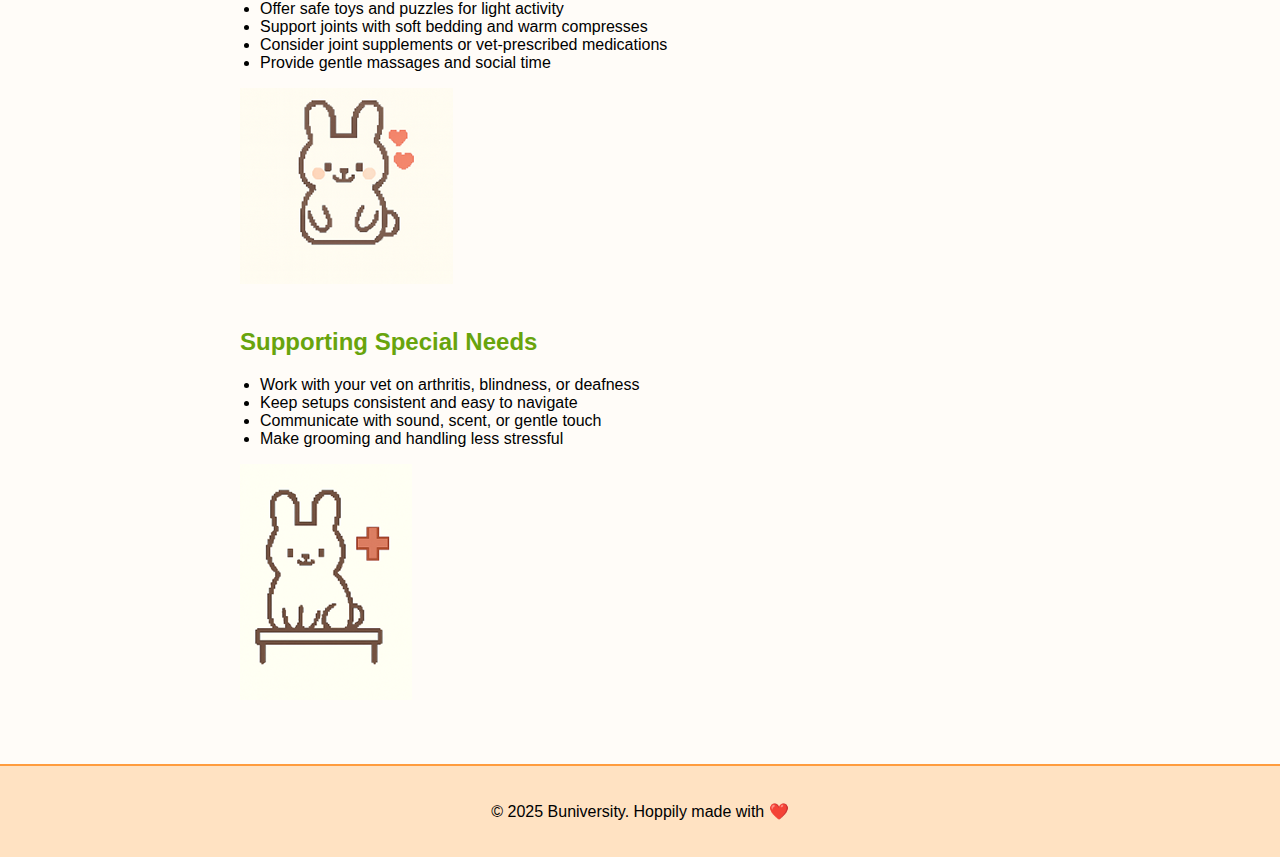
<file: elder-bunnies.html>
<!DOCTYPE html>
<html lang="en">

<head>
  <meta charset="UTF-8" />
  <meta name="viewport" content="width=device-width, initial-scale=1.0" />
  <title>Tips for Caring for Older Bunnies</title>
  <link rel="stylesheet" href="styles.css" />
  <style>
    body {
      font-family: Arial, sans-serif;
      background-color: #ffeaca24;
      color: #000000;
      margin: 0;
      padding: 0;
    }

    header {
      background-color: #ffa94d; /* Title color */
      padding: 30px; /* Space of Title and color section */
      text-align:center /* Title */
    }


    
    header h1 {
      margin: 0;
      color: #6c572f; /* Title Font Color */
    }

    main {
      max-width: 800px;
      margin: 40px auto;
      padding: 0 20px;
    }

    h2 {
      color: #68a40d; /* Section Title colors */
      margin-top: 40px;
    }

    ul {
      list-style: disc;
      padding-left: 20px;
    }

    section {
      margin-bottom: 40px;
    }

    footer {
      text-align: center;
      padding: 20px;
      background-color: #ffe2c2;
      border-top: 2px solid #ff9c3e;
      margin-top: 60px;
    }

/* GO BACK ARROW */
.back-link {
  display: inline-block;
  margin: 20px;
  text-decoration: none;
  color: #ff8c42;
  font-weight: bold;
  font-size: 1.3rem;
  transition: color 0.3s;
}

.back-link:hover {
  color: #68a40d;
}

    
  </style>
</head>

<body>
<a href="index.html" class="back-link">← Go Back</a>

  <header>
    <h1>Tips for Caring for Older Bunnies</h1>
  </header>

  <main>
    <section>
      <p>As bunnies get older, they might hop a little slower and need a bit more help to feel their best. Just like us, they can face some age-related quirks—maybe some creaky joints or extra nap time. With a few simple changes and lots of love, you can keep your fluffy friend feeling comfy, happy, and well cared for in their senior bunny days.</p>
    <img src="images/bigandsmallbunny.png" alt="Elder Bunny" />
    </section>

    <section>
      <h2>Spotting the Signs of Aging</h2>
      <ul>
        <li>Thinning or graying fur</li>
        <li>Weight loss or reduced muscle mass</li>
        <li>Less active and more sleep</li>
        <li>Scaling or dandruff on the ears</li>
        <li>Vision or hearing changes</li>
        <li>Incontinence or litter box issues</li>
        <li>Stiffness, limping, or signs of arthritis</li>
      </ul>
      <img src="images/sleepybunny.png" alt="Sleepy Bunny" class="bunny-img" />
    </section>

    <section>
      <h2>Creating a Senior-Friendly Environment</h2>
      <ul>
        <li>Use rugs or mats for traction</li>
        <li>Switch to litter boxes with low entry points</li>
        <li>Add extra padding where your bunny rests</li>
        <li>Keep food, water, and litter close by</li>
        <li>Provide a calm, quiet environment</li>
      </ul>
    </section>

    <section>
      <h2>Diet & Hydration Tips</h2>
      <ul>
        <li>Feed unlimited grass hay and soft leafy greens</li>
        <li>Use senior-formula pellets in small portions</li>
        <li>Soak greens or offer pureed veggies for easier eating</li>
        <li>Encourage water intake with flavored or soaked foods</li>
        <li>Monitor weight and appetite closely</li>
      </ul>
      <img src="images/waterbowlbunny.png" alt="Bunny Drinking Water" class="bunny-img" />
    </section>

    <section>
      <h2>Encouraging Movement & Comfort</h2>
      <ul>
        <li>Offer safe toys and puzzles for light activity</li>
        <li>Support joints with soft bedding and warm compresses</li>
        <li>Consider joint supplements or vet-prescribed medications</li>
        <li>Provide gentle massages and social time</li>
      </ul>
      <img src="images/lovedbunny.png" alt="Loved Bunny" class="bunny-img" />
    </section>

    <section>
      <h2>Supporting Special Needs</h2>
      <ul>
        <li>Work with your vet on arthritis, blindness, or deafness</li>
        <li>Keep setups consistent and easy to navigate</li>
        <li>Communicate with sound, scent, or gentle touch</li>
        <li>Make grooming and handling less stressful</li>
      </ul>
      <img src="images/vetbunny.png" alt="Bunny at the Vet" class="bunny-img" />
    </section>
  </main>

  <footer>
    <p>&copy; 2025 Buniversity. Hoppily made with ❤️</p>
  </footer>
</body>

</html>
</file>
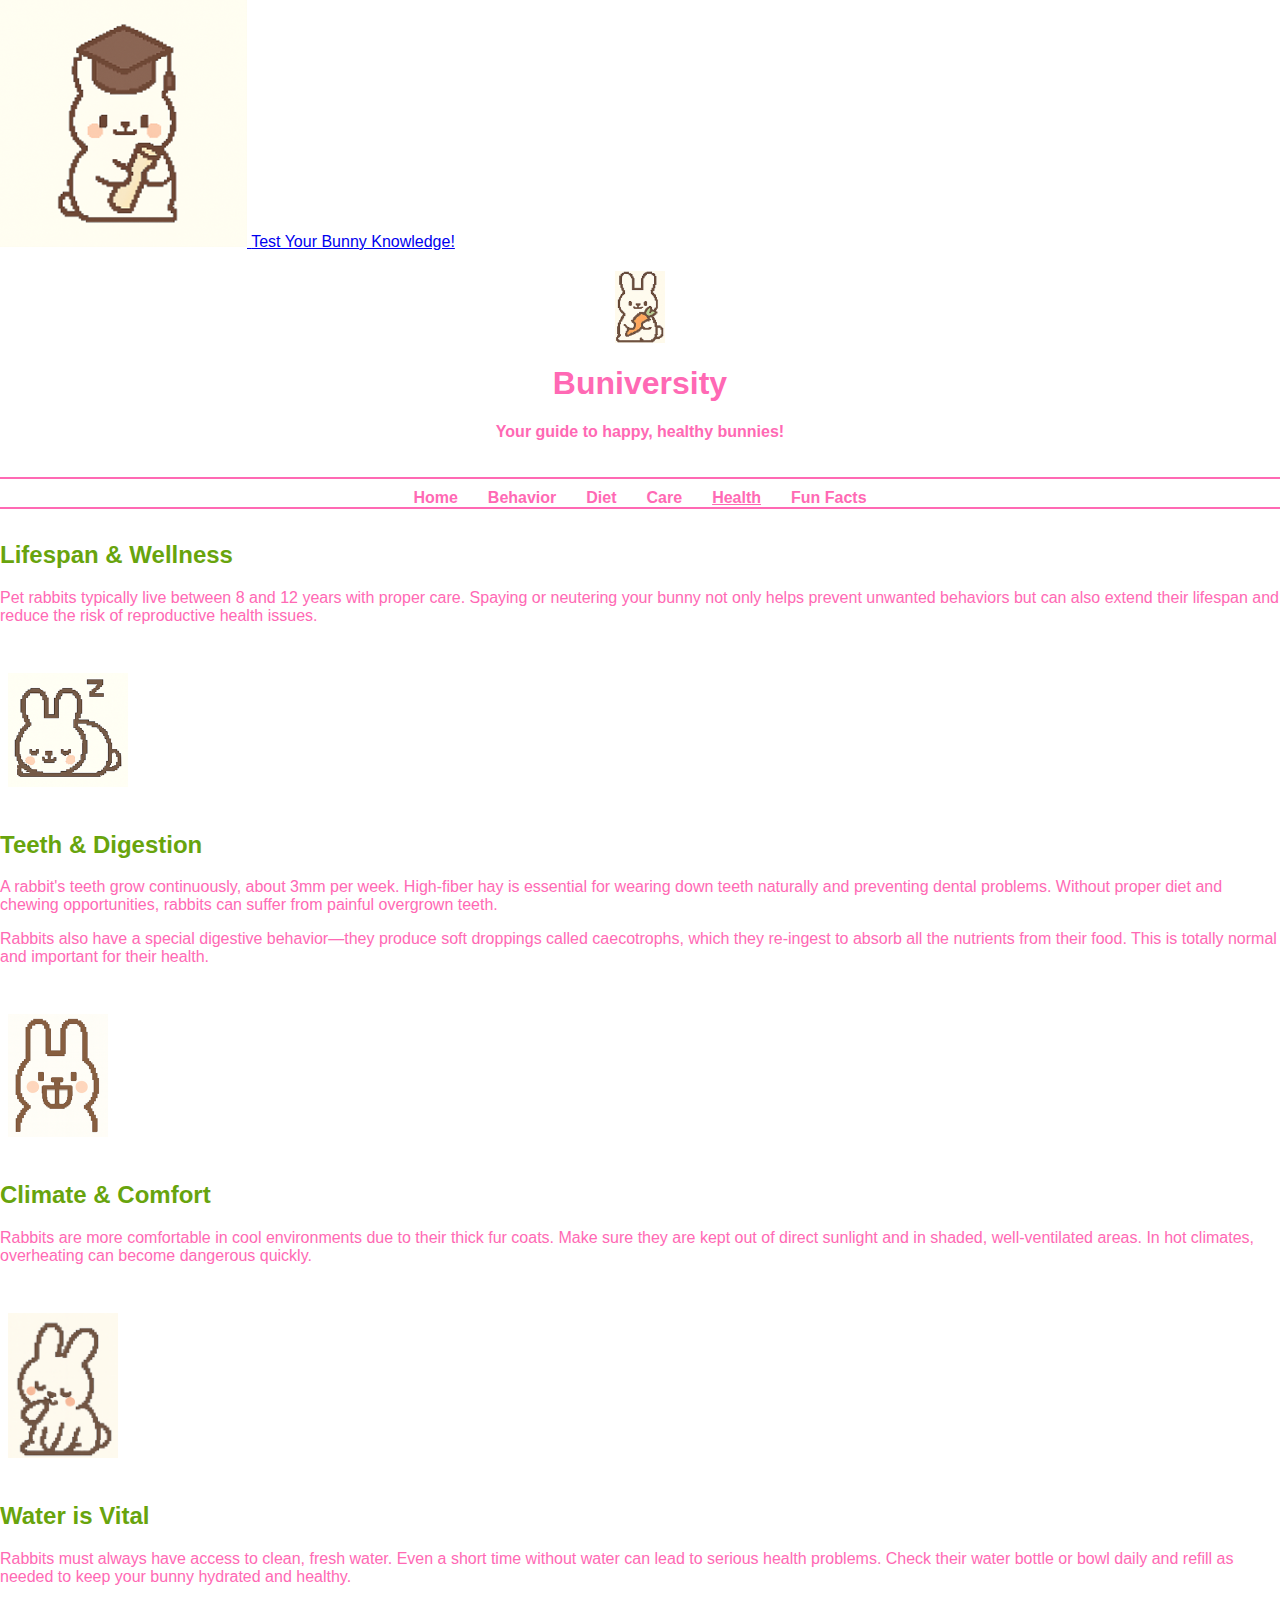
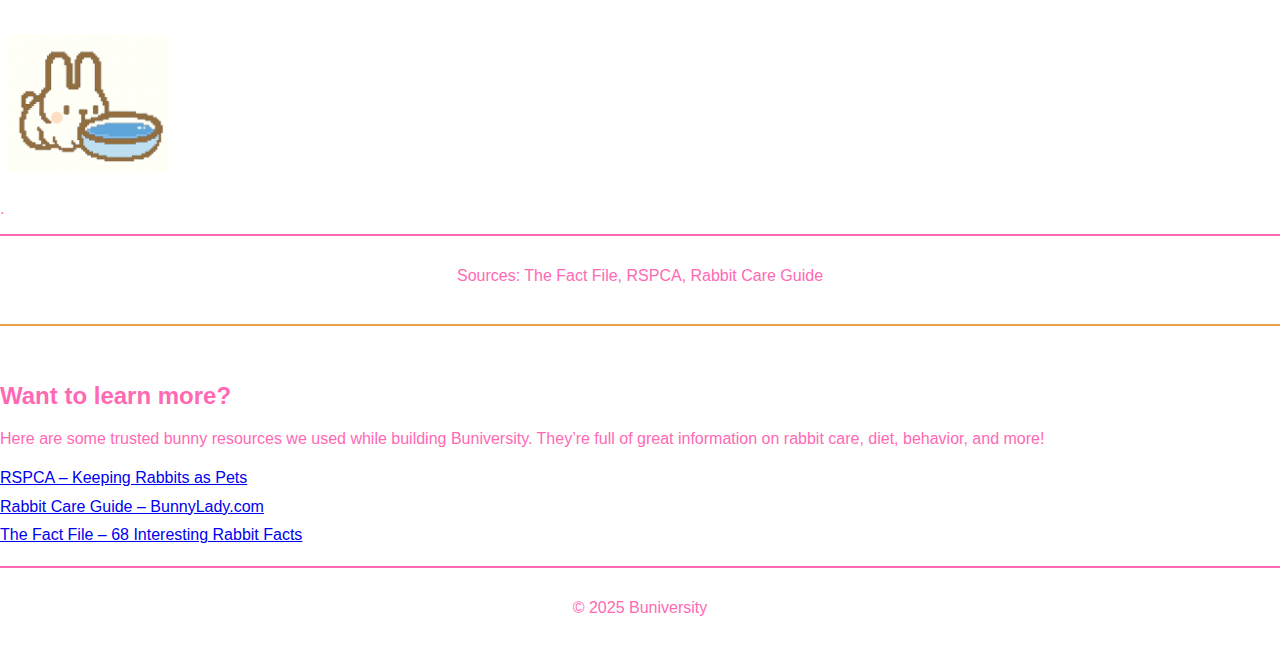
<file: health.html>
<!DOCTYPE html>
<html lang="en">




<head>
  <meta charset="UTF-8" />
  <meta name="viewport" content="width=device-width, initial-scale=1" />
  <title>Buniversity – Bunny Health</title>
  <meta name="description" content="Discover how to keep your rabbit healthy and safe." />
  <link rel="stylesheet" href="styles.css" />

<style>
    h2 {
      margin-top: 2rem;
    }
    .lifespan-heading { color: #68a40d; }
    .teeth-heading { color: #68a40d; }
    .climate-heading { color: #68a40d; }
    .water-heading { color: #68a40d; }
    .behavior-img {
      background-color: white;
      padding: 8px;
      border-radius: 6px;
      margin-top: 1.5rem;
    }
  </style>

</head>




<body>


<a href="quiz.html" class="quiz-button-vertical">
  <img src="images/smartbunny.png" alt="Smart Bunny" class="quiz-icon-vertical" />
  <span>Test Your Bunny Knowledge!</span>
</a>




<!--This is the page logo-->
<header class="header-top">
  <a href="index.html">
  <img src="images/bunny-logo.png" alt="Bunny logo" class="logo wiggle-bunny" />
</a>

  <h1>Buniversity</h1>
  <p class="description">Your guide to happy, healthy bunnies!</p>
</header>




<!--For navigating throughout webpage-->
  <nav>
    <ul>
      <li><a href="index.html">Home</a></li>
      <li><a href="behavior.html">Behavior</a></li>
      <li><a href="diet.html">Diet</a></li>
      <li><a href="care.html">Care</a></li>
      <li><a href="health.html" class="active">Health</a></li>
      <li><a href="funfacts.html">Fun Facts</a></li>
    </ul>
  </nav>




<main>
    <section>
      <h2 class="lifespan-heading">Lifespan & Wellness</h2>
      <p>
        Pet rabbits typically live between 8 and 12 years with proper care. Spaying or neutering your bunny not only helps prevent unwanted behaviors but can also extend their lifespan and reduce the risk of reproductive health issues.
      </p>
      <img src="images/bunnysleeping.png" alt="Sleeping bunny" width="120" class="behavior-img white-bg spaced-img" />
    </section>

    <section>
      <h2 class="teeth-heading">Teeth & Digestion</h2>
      <p>
        A rabbit's teeth grow continuously, about 3mm per week. High-fiber hay is essential for wearing down teeth naturally and preventing dental problems. Without proper diet and chewing opportunities, rabbits can suffer from painful overgrown teeth.
      </p>
      <p>
        Rabbits also have a special digestive behavior—they produce soft droppings called caecotrophs, which they re-ingest to absorb all the nutrients from their food. This is totally normal and important for their health.
      </p>
      <img src="images/bunnyteeth.png" alt="Bunny showing teeth" width="100" class="behavior-img white-bg spaced-img" />
    </section>

    <section>
      <h2 class="climate-heading">Climate & Comfort</h2>
      <p>
        Rabbits are more comfortable in cool environments due to their thick fur coats. Make sure they are kept out of direct sunlight and in shaded, well-ventilated areas. In hot climates, overheating can become dangerous quickly.
      </p>
      <img src="images/bunnygrooming.png" alt="Bunny grooming itself" width="110" class="behavior-img white-bg spaced-img" />
    </section>

    <section>
      <h2 class="water-heading">Water is Vital</h2>
      <p>
        Rabbits must always have access to clean, fresh water. Even a short time without water can lead to serious health problems. Check their water bottle or bowl daily and refill as needed to keep your bunny hydrated and healthy.
      </p>
      <img src="images/waterbunny.png" alt="Bunny drinking water" width="160" class="behavior-img white-bg spaced-img" />
    </section>

    <p>.</p>

    <footer>
      <p>Sources: The Fact File, RSPCA, Rabbit Care Guide</p>
    </footer>
  </main>


  <section style="border-top: 2px solid #eda048; padding-top: 1.5rem; margin-top: 0.5rem;">
  <h2 class="basic-heading">Want to learn more?</h2>
  <p>Here are some trusted bunny resources we used while building Buniversity. They’re full of great information on rabbit care, diet, behavior, and more!</p>

  <ul style="list-style: none; padding-left: 0; line-height: 1.8;">
    <li><a href="https://www.rspca.org.uk/adviceandwelfare/pets/rabbits" target="_blank">RSPCA – Keeping Rabbits as Pets</a></li>
    <li><a href="https://bunnylady.com/rabbit-care-guide/" target="_blank">Rabbit Care Guide – BunnyLady.com</a></li>
    <li><a href="https://thefactfile.org/rabbit-facts/" target="_blank">The Fact File – 68 Interesting Rabbit Facts</a></li>
  </ul>
</section>





  <footer>
    <p>&copy; 2025 Buniversity</p>
  </footer>





<!--This is to connect to JavaScript-->
<script src="script.js"></script>




</body>
</html>
</file>
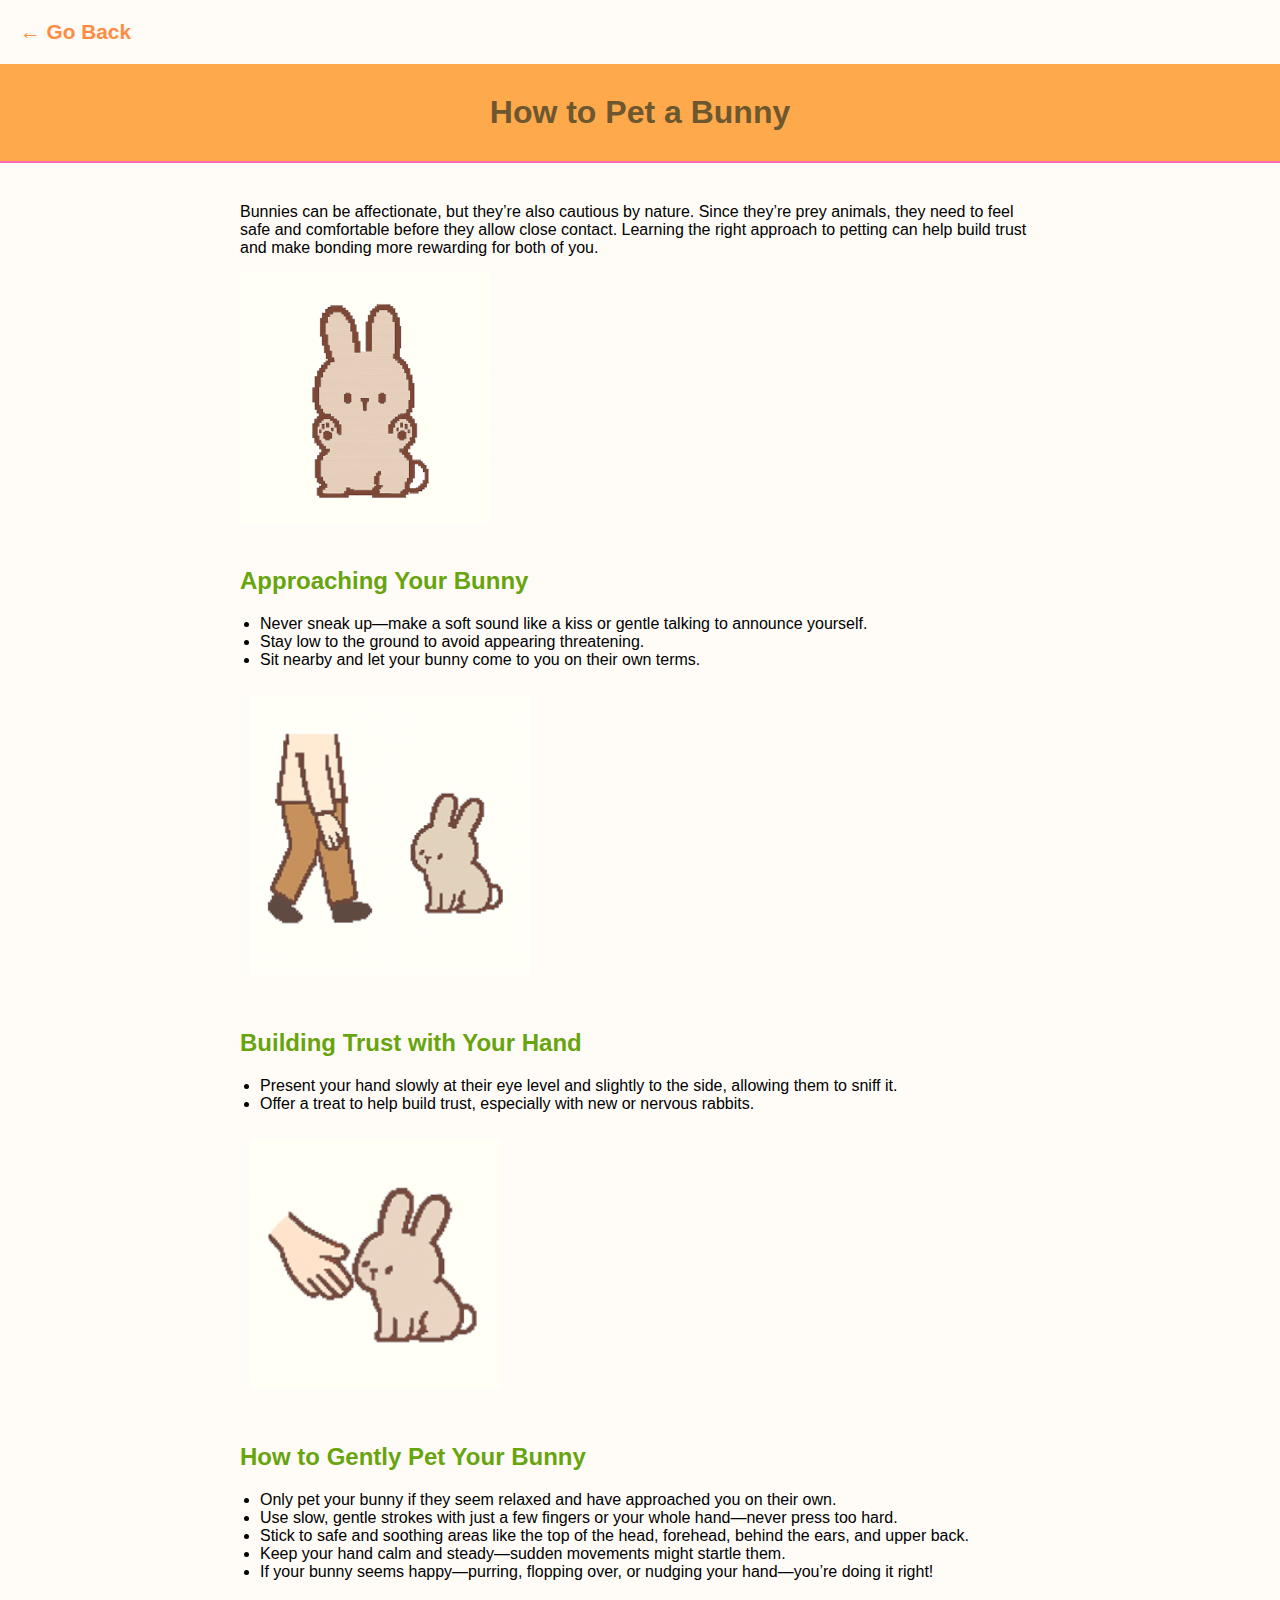
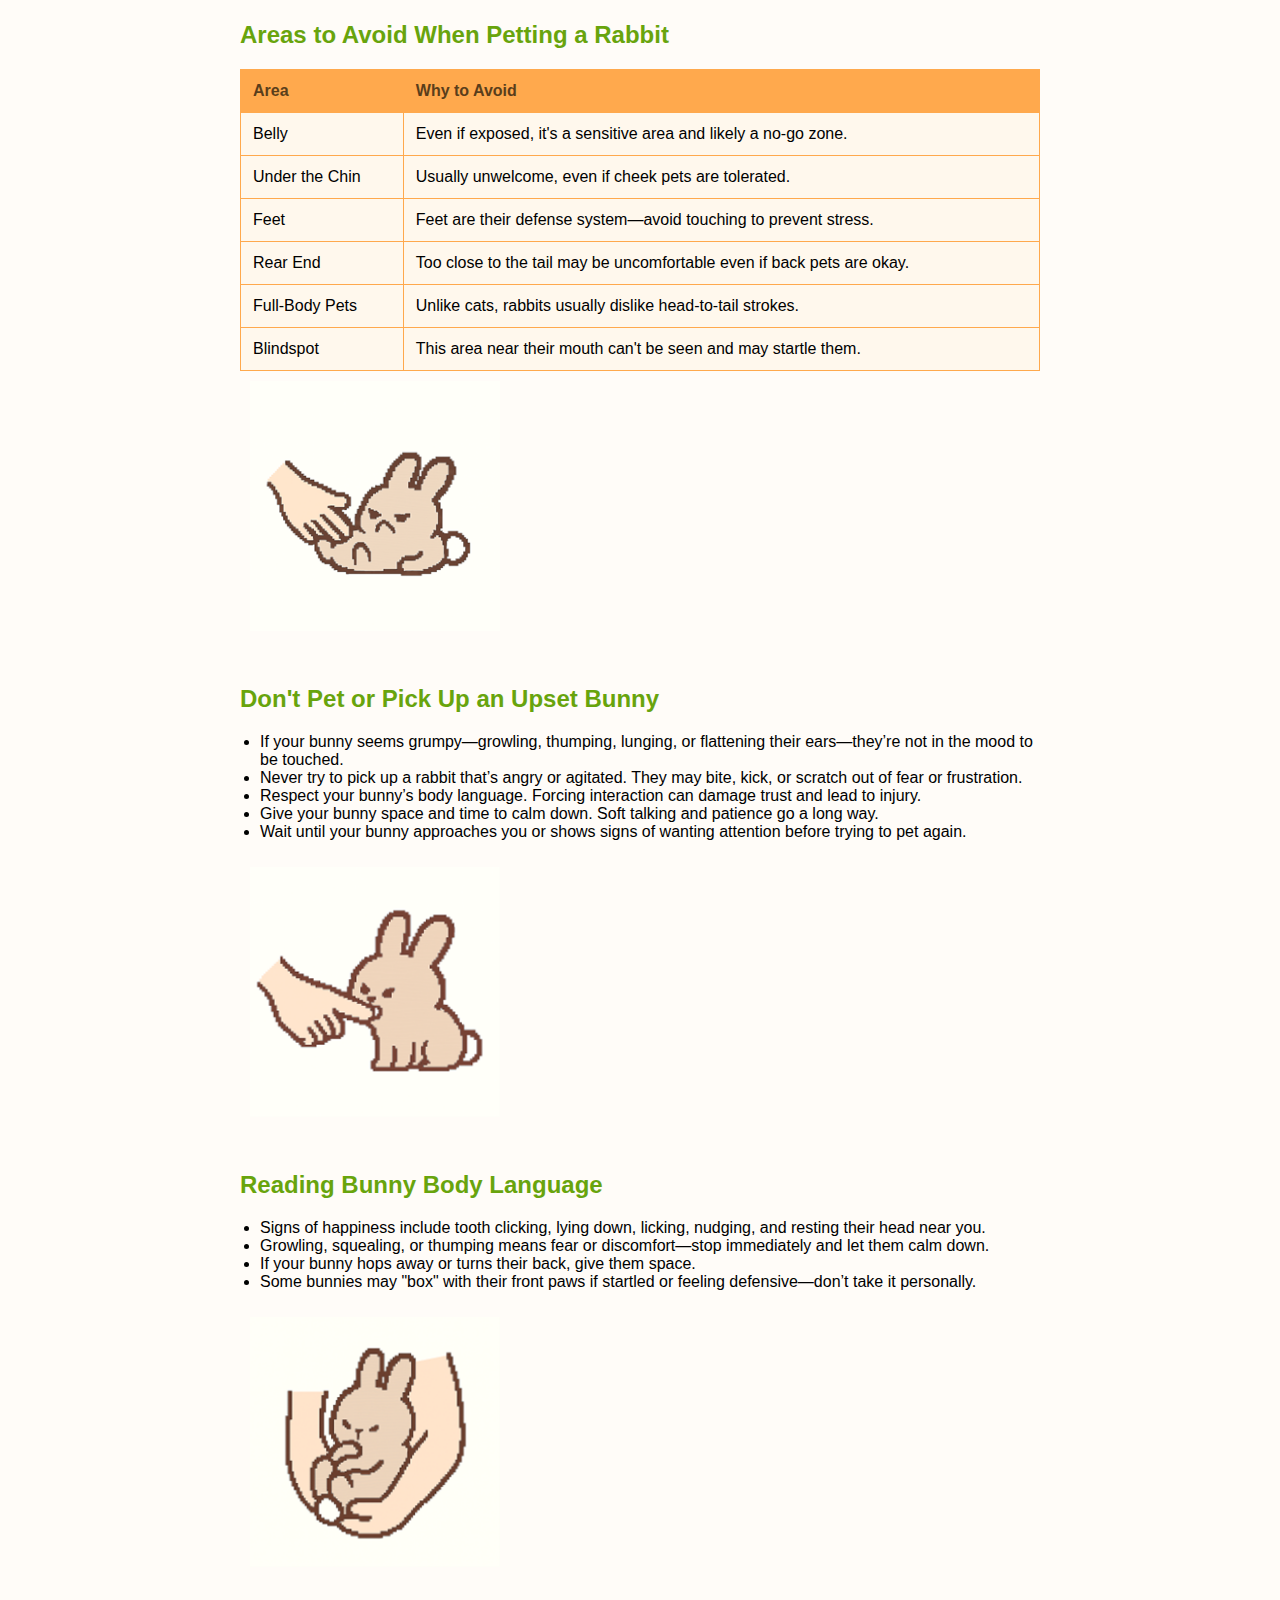
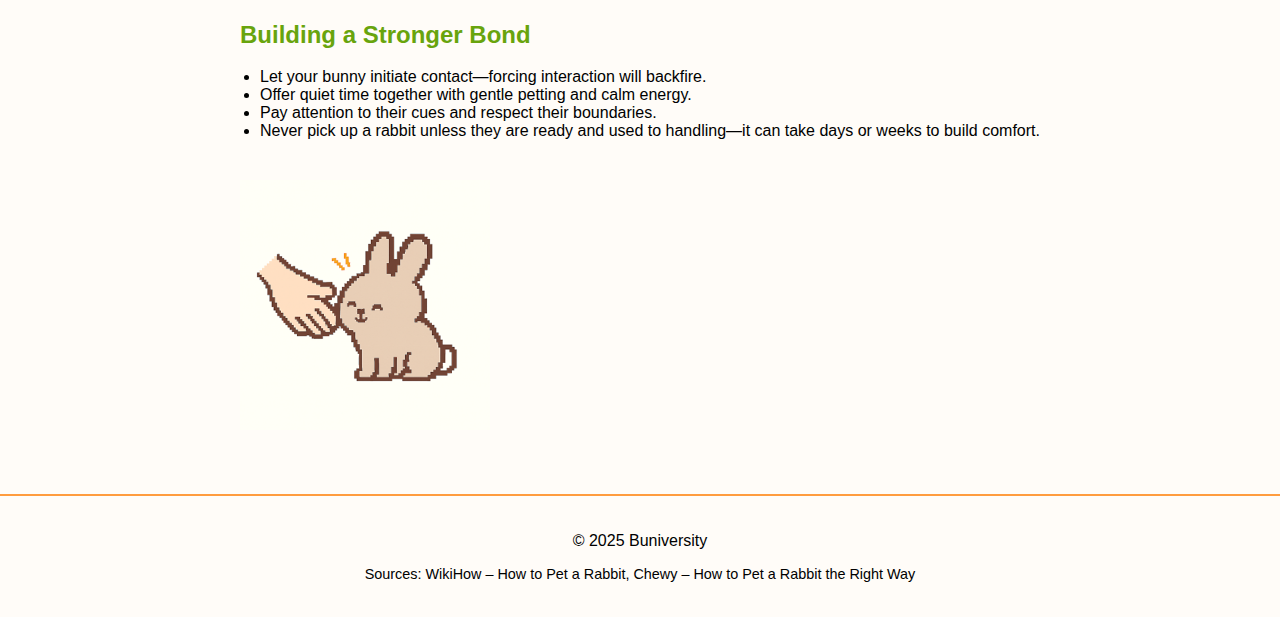
<file: howtopetbunny.html>
<!DOCTYPE html>
<html lang="en">

<head>
  <meta charset="UTF-8" />
  <meta name="viewport" content="width=device-width, initial-scale=1.0" />
  <title>How to Pet a Bunny</title>
  <link rel="stylesheet" href="styles.css" />
  <style>
    body {
      font-family: Arial, sans-serif;
      background-color: #ffeaca24;
      color: #000000;
      margin: 0;
      padding: 0;
    }

    header {
      background-color: #ffa94d;
      padding: 30px;
      text-align: center;
    }

    header h1 {
      margin: 0;
      color: #6c572f;
    }

    main {
      max-width: 800px;
      margin: 40px auto;
      padding: 0 20px;
    }

    h2 {
      color: #68a40d;
      margin-top: 40px;
    }

    ul {
      list-style: disc;
      padding-left: 20px;
    }

    section {
      margin-bottom: 40px;
    }

    .bunny-img {
      max-width: 100%;
      height: auto;
      margin-top: 10px;
    }

    footer {
      text-align: center;
      padding: 20px;
      background-color: transparent;
      border-top: 2px solid #ff9c3e;
      margin-top: 60px;
    }

    .back-link {
      display: inline-block;
      margin: 20px;
      text-decoration: none;
      color: #ff8c42;
      font-weight: bold;
      font-size: 1.3rem;
      transition: color 0.3s;
    }

    .back-link:hover {
      color: #68a40d;
    }

.avoid-table {
  width: 100%;
  border-collapse: collapse;
  margin-top: 20px;
  background-color: #fff8ed;
}

.avoid-table th,
.avoid-table td {
  border: 1px solid #ffa94d;
  padding: 12px;
  text-align: left;
}

.avoid-table th {
  background-color: #ffa94d;
  color: #5a3e1b;
}



  </style>
</head>

<body>
  <a href="index.html" class="back-link">← Go Back</a>

  <header>
    <h1>How to Pet a Bunny</h1>
  </header>

  <main>
    <section>
      <p>Bunnies can be affectionate, but they’re also cautious by nature. Since they’re prey animals, they need to feel safe and comfortable before they allow close contact. Learning the right approach to petting can help build trust and make bonding more rewarding for both of you.</p>
    <img src="images/wavingbunny.png" alt="Waving Bunny" style="width: 250px; height: auto;" />
    </section>



<section>
  <h2>Approaching Your Bunny</h2>
  <ul>
    <li>Never sneak up—make a soft sound like a kiss or gentle talking to announce yourself.</li>
    <li>Stay low to the ground to avoid appearing threatening.</li>
    <li>Sit nearby and let your bunny come to you on their own terms.</li>
  </ul>
  <img src="images/walkingtowardsbunny.png" alt="Person Walking Towards Bunny" style="width: 280px; height: auto; margin: 10px;" />
</section>




<section>
  <h2>Building Trust with Your Hand</h2>
  <ul>
    <li>Present your hand slowly at their eye level and slightly to the side, allowing them to sniff it.</li>
    <li>Offer a treat to help build trust, especially with new or nervous rabbits.</li>
  </ul>
  <img src="images/bunnywithhand.png" alt="Bunny Sniffing Hand" style="width: 250px; height: auto; margin: 10px;" />
</section>


<section>
  <h2>How to Gently Pet Your Bunny</h2>
  <ul>
    <li>Only pet your bunny if they seem relaxed and have approached you on their own.</li>
    <li>Use slow, gentle strokes with just a few fingers or your whole hand—never press too hard.</li>
    <li>Stick to safe and soothing areas like the top of the head, forehead, behind the ears, and upper back.</li>
    <li>Keep your hand calm and steady—sudden movements might startle them.</li>
    <li>If your bunny seems happy—purring, flopping over, or nudging your hand—you’re doing it right!</li>
  </ul>
</section>


<section>
  <h2>Areas to Avoid When Petting a Rabbit</h2>

  
  <table class="avoid-table">
    <thead>
      <tr>
        <th>Area</th>
        <th>Why to Avoid</th>
      </tr>
    </thead>
    <tbody>
      <tr>
        <td>Belly</td>
        <td>Even if exposed, it's a sensitive area and likely a no-go zone.</td>
      </tr>
      <tr>
        <td>Under the Chin</td>
        <td>Usually unwelcome, even if cheek pets are tolerated.</td>
      </tr>
      <tr>
        <td>Feet</td>
        <td>Feet are their defense system—avoid touching to prevent stress.</td>
      </tr>
      <tr>
        <td>Rear End</td>
        <td>Too close to the tail may be uncomfortable even if back pets are okay.</td>
      </tr>
      <tr>
        <td>Full-Body Pets</td>
        <td>Unlike cats, rabbits usually dislike head-to-tail strokes.</td>
      </tr>
      <tr>
        <td>Blindspot</td>
        <td>This area near their mouth can't be seen and may startle them.</td>
      </tr>
    </tbody>
  </table>
  <img src="images/angrybunnybeingpet.png" alt="Angry Bunny Being Pet" style="width: 250px; height: auto; margin: 10px;" />
</section>



<section>
  <h2>Don't Pet or Pick Up an Upset Bunny</h2>
  <ul>
    <li>If your bunny seems grumpy—growling, thumping, lunging, or flattening their ears—they’re not in the mood to be touched.</li>
    <li>Never try to pick up a rabbit that’s angry or agitated. They may bite, kick, or scratch out of fear or frustration.</li>
    <li>Respect your bunny’s body language. Forcing interaction can damage trust and lead to injury.</li>
    <li>Give your bunny space and time to calm down. Soft talking and patience go a long way.</li>
    <li>Wait until your bunny approaches you or shows signs of wanting attention before trying to pet again.</li>
  </ul>
  <img src="images/bunnybiting.png" alt="Bunny Biting" style="width: 250px; height: auto; margin: 10px;" />
</section>







    <section>
      <h2>Reading Bunny Body Language</h2>
      <ul>
        <li>Signs of happiness include tooth clicking, lying down, licking, nudging, and resting their head near you.</li>
        <li>Growling, squealing, or thumping means fear or discomfort—stop immediately and let them calm down.</li>
        <li>If your bunny hops away or turns their back, give them space.</li>
        <li>Some bunnies may "box" with their front paws if startled or feeling defensive—don’t take it personally.</li>
      </ul>
      <img src="images/angrybunnyinarms.png" alt="Angry Bunny in Arms" style="width: 250px; height: auto; margin: 10px;" />

    </section>


    <section>
      <h2>Building a Stronger Bond</h2>
      <ul>
        <li>Let your bunny initiate contact—forcing interaction will backfire.</li>
        <li>Offer quiet time together with gentle petting and calm energy.</li>
        <li>Pay attention to their cues and respect their boundaries.</li>
        <li>Never pick up a rabbit unless they are ready and used to handling—it can take days or weeks to build comfort.</li>
      </ul>
    </section>
    <img src="images/happylovedbunny.png" alt="Happy Loved Bunny" style="width: 250px; height: auto;" />
  </main>

  
<footer>
  <p>&copy; 2025 Buniversity</p>
<p style="margin-top: 10px; font-size: 0.9rem;">
  Sources: WikiHow – How to Pet a Rabbit, Chewy – How to Pet a Rabbit the Right Way
</p>

</footer>



</body>

</html>
</file>
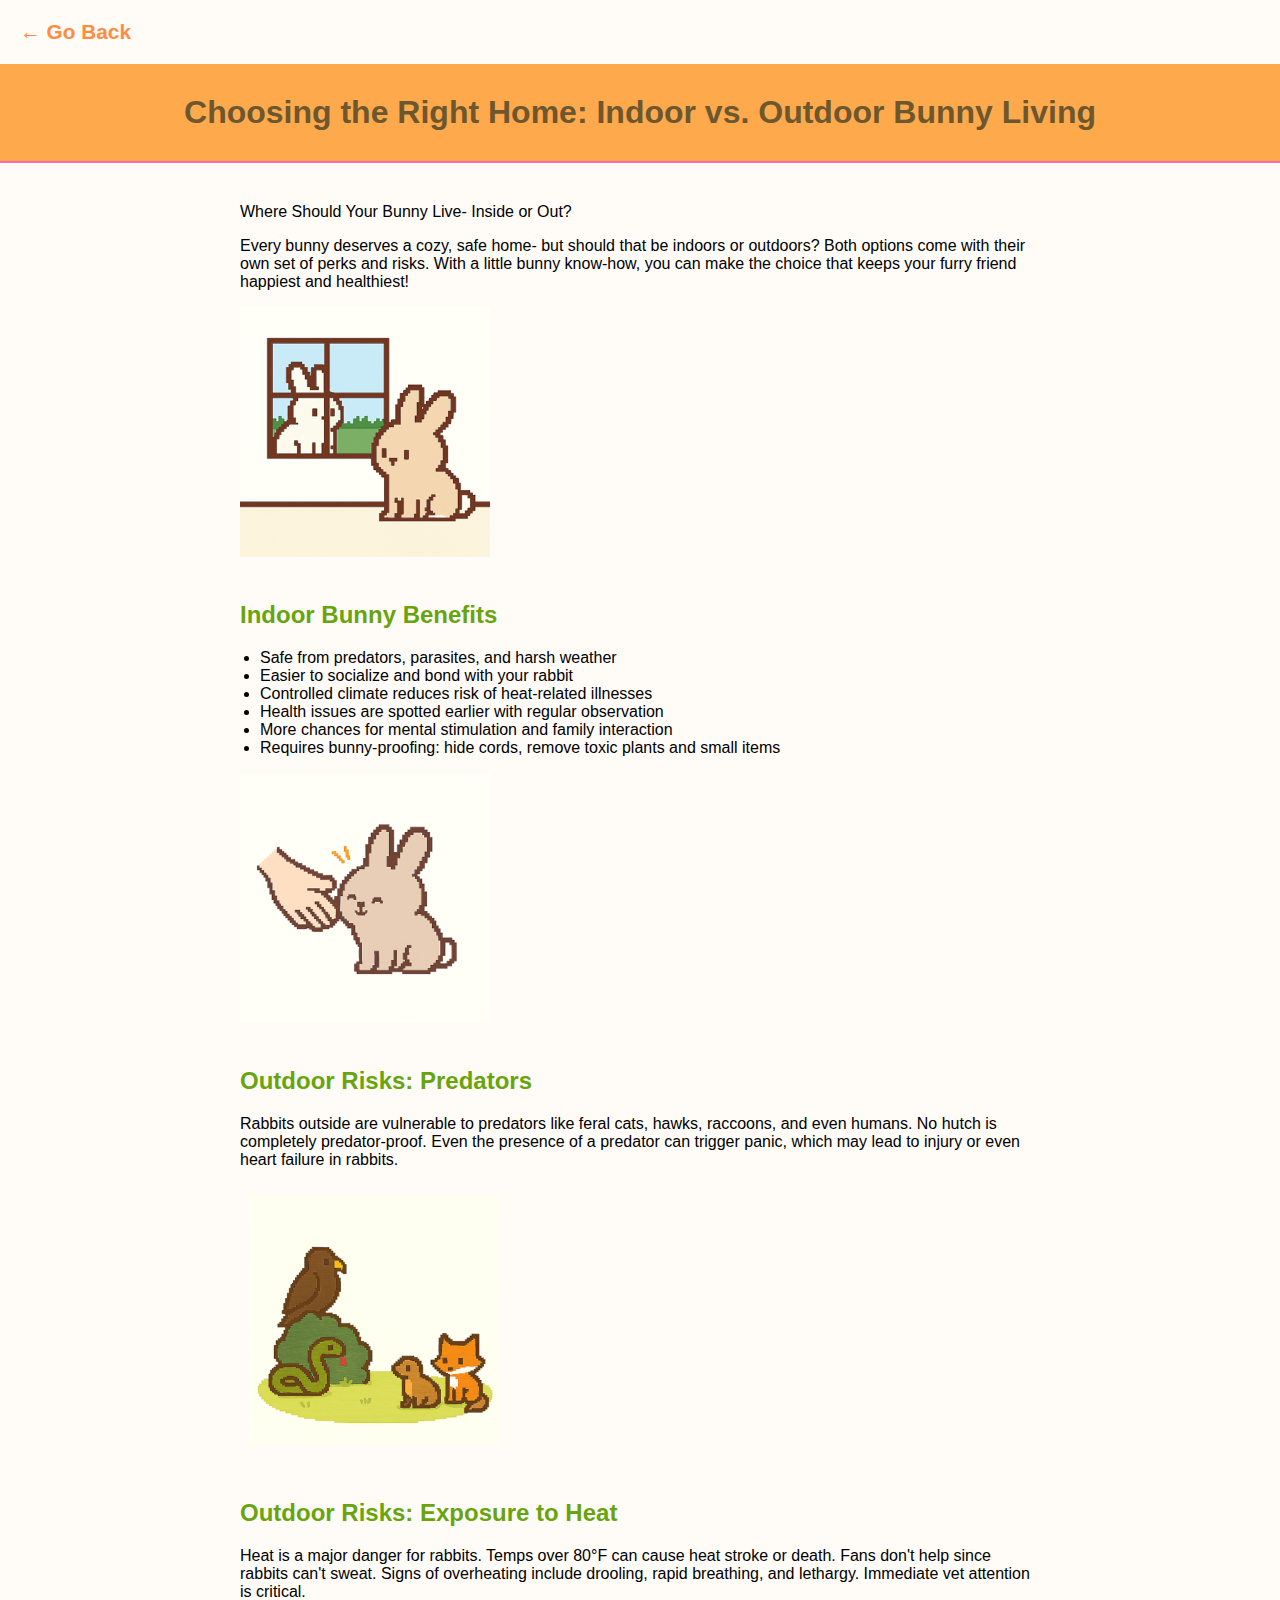
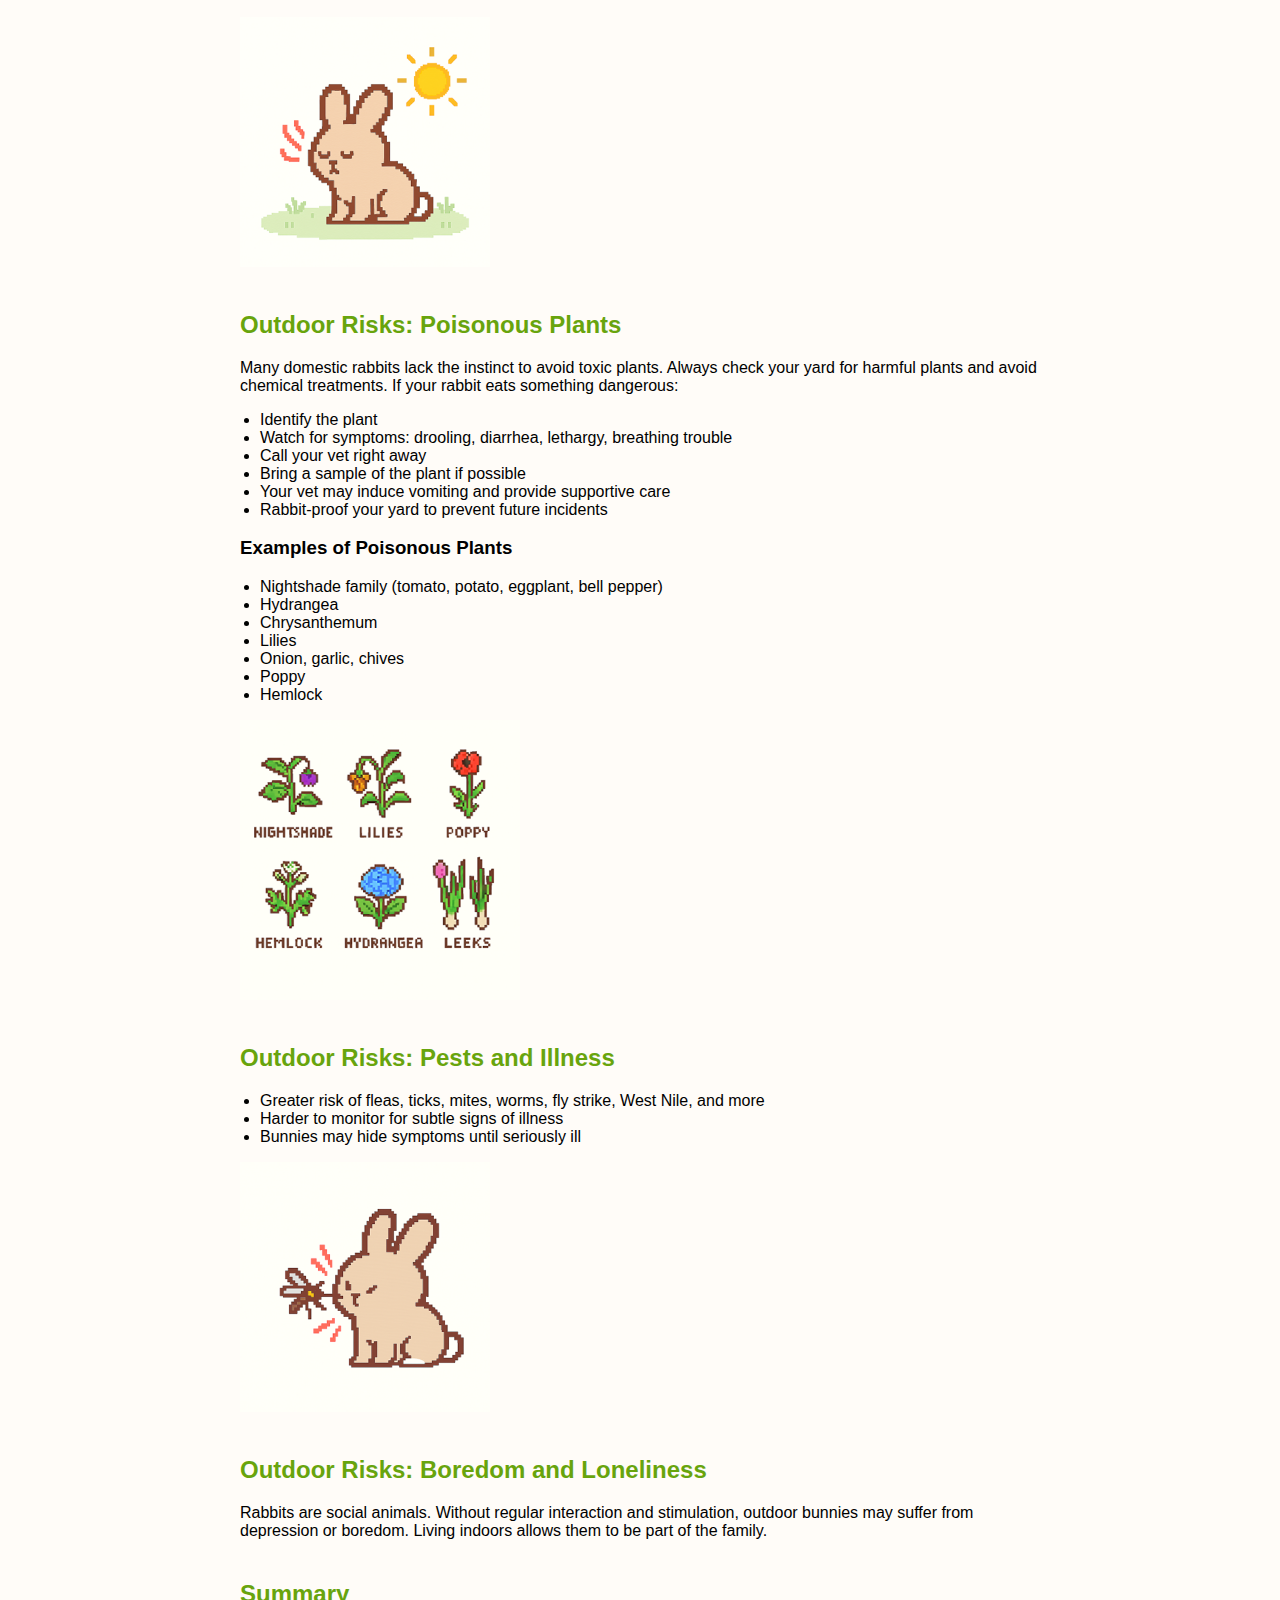
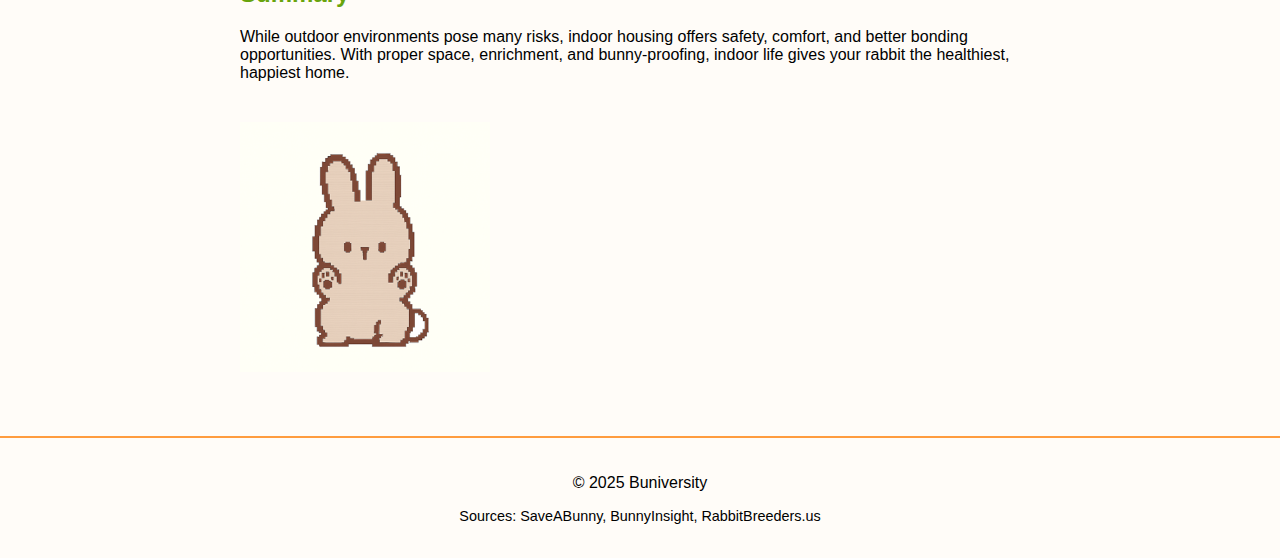
<file: indoor-vs-outdoor.html>
<!DOCTYPE html>
<html lang="en">

<head>
  <meta charset="UTF-8" />
  <meta name="viewport" content="width=device-width, initial-scale=1.0" />
  <title>Choosing the Right Home: Indoor vs. Outdoor Bunny Living</title>
  <link rel="stylesheet" href="styles.css" />
  <style>
    body {
      font-family: Arial, sans-serif;
      background-color: #ffeaca24;
      color: #000000;
      margin: 0;
      padding: 0;
    }

    header {
      background-color: #ffa94d;
      padding: 30px;
      text-align: center;
    }

    header h1 {
      margin: 0;
      color: #6c572f;
    }

    main {
      max-width: 800px;
      margin: 40px auto;
      padding: 0 20px;
    }

    h2 {
      color: #68a40d;
      margin-top: 40px;
    }

    ul {
      list-style: disc;
      padding-left: 20px;
    }

    section {
      margin-bottom: 40px;
    }

    footer {
      text-align: center;
      padding: 20px;
      background-color: transparent;
      border-top: 2px solid #ff9c3e;
      margin-top: 60px;
    }

    .back-link {
      display: inline-block;
      margin: 20px;
      text-decoration: none;
      color: #ff8c42;
      font-weight: bold;
      font-size: 1.3rem;
      transition: color 0.3s;
    }

    .back-link:hover {
      color: #68a40d;
    }
  </style>
</head>

<body>
  <a href="index.html" class="back-link">&larr; Go Back</a>

  <header>
    <h1>Choosing the Right Home: Indoor vs. Outdoor Bunny Living</h1>
  </header>

  <main>
    <section>
      <p>Where Should Your Bunny Live- Inside or Out?
<p>Every bunny deserves a cozy, safe home- but should that be indoors or outdoors? Both options come with their own set of perks and risks. With a little bunny know-how, you can make the choice that keeps your furry friend happiest and healthiest!</p>
    <img src="images/indoorandoutdoor.png" alt="Indoor and Outdoor Bunny Living" style="width: 250px; height: auto;" />
</section>

    <section>
      <h2>Indoor Bunny Benefits</h2>
      <ul>
        <li>Safe from predators, parasites, and harsh weather</li>
        <li>Easier to socialize and bond with your rabbit</li>
        <li>Controlled climate reduces risk of heat-related illnesses</li>
        <li>Health issues are spotted earlier with regular observation</li>
        <li>More chances for mental stimulation and family interaction</li>
        <li>Requires bunny-proofing: hide cords, remove toxic plants and small items</li>
      </ul>
      <img src="images/happylovedbunny.png" alt="Happy Loved Bunny" style="width: 250px; height: auto;" />
    </section>

    <section>
      <h2>Outdoor Risks: Predators</h2>
      <p>Rabbits outside are vulnerable to predators like feral cats, hawks, raccoons, and even humans. No hutch is completely predator-proof. Even the presence of a predator can trigger panic, which may lead to injury or even heart failure in rabbits.</p>
    <img src="images/preyanimals.png" alt="Prey Animals" style="width: 250px; height: auto; margin: 10px;" />
    </section>

    <section>
      <h2>Outdoor Risks: Exposure to Heat</h2>
      <p>Heat is a major danger for rabbits. Temps over 80&deg;F can cause heat stroke or death. Fans don't help since rabbits can't sweat. Signs of overheating include drooling, rapid breathing, and lethargy. Immediate vet attention is critical.</p>
    <img src="images/hotbunny.png" alt="Bunny Overheating in Hot Weather" style="width: 250px; height: auto;" />
    </section>

    <section>
      <h2>Outdoor Risks: Poisonous Plants</h2>
      <p>Many domestic rabbits lack the instinct to avoid toxic plants. Always check your yard for harmful plants and avoid chemical treatments. If your rabbit eats something dangerous:</p>
      <ul>
        <li>Identify the plant</li>
        <li>Watch for symptoms: drooling, diarrhea, lethargy, breathing trouble</li>
        <li>Call your vet right away</li>
        <li>Bring a sample of the plant if possible</li>
        <li>Your vet may induce vomiting and provide supportive care</li>
        <li>Rabbit-proof your yard to prevent future incidents</li>
      </ul>
      <h3>Examples of Poisonous Plants</h3>
      <ul>
        <li>Nightshade family (tomato, potato, eggplant, bell pepper)</li>
        <li>Hydrangea</li>
        <li>Chrysanthemum</li>
        <li>Lilies</li>
        <li>Onion, garlic, chives</li>
        <li>Poppy</li>
        <li>Hemlock</li>
      </ul>
      <img src="images/poisonplants.png" alt="Poisonous Plants for Bunnies" style="width: 280px; height: auto;" />
    </section>

    <section>
      <h2>Outdoor Risks: Pests and Illness</h2>
      <ul>
        <li>Greater risk of fleas, ticks, mites, worms, fly strike, West Nile, and more</li>
        <li>Harder to monitor for subtle signs of illness</li>
        <li>Bunnies may hide symptoms until seriously ill</li>
      </ul>
      <img src="images/mosquitobunny.png" alt="Bunny and Mosquitoes" style="width: 250px; height: auto;" />
    </section>

    <section>
      <h2>Outdoor Risks: Boredom and Loneliness</h2>
      <p>Rabbits are social animals. Without regular interaction and stimulation, outdoor bunnies may suffer from depression or boredom. Living indoors allows them to be part of the family.</p>
    </section>

    <section>
      <h2>Summary</h2>
      <p>While outdoor environments pose many risks, indoor housing offers safety, comfort, and better bonding opportunities. With proper space, enrichment, and bunny-proofing, indoor life gives your rabbit the healthiest, happiest home.</p>
    </section>
    <img src="images/wavingbunny.png" alt="Waving Bunny" style="width: 250px; height: auto;" />
  </main>

  <footer>
    <p>&copy; 2025 Buniversity</p>
    <p style="margin-top: 10px; font-size: 0.9rem;">
      Sources: SaveABunny, BunnyInsight, RabbitBreeders.us
    </p>
  </footer>
</body>

</html>
</file>
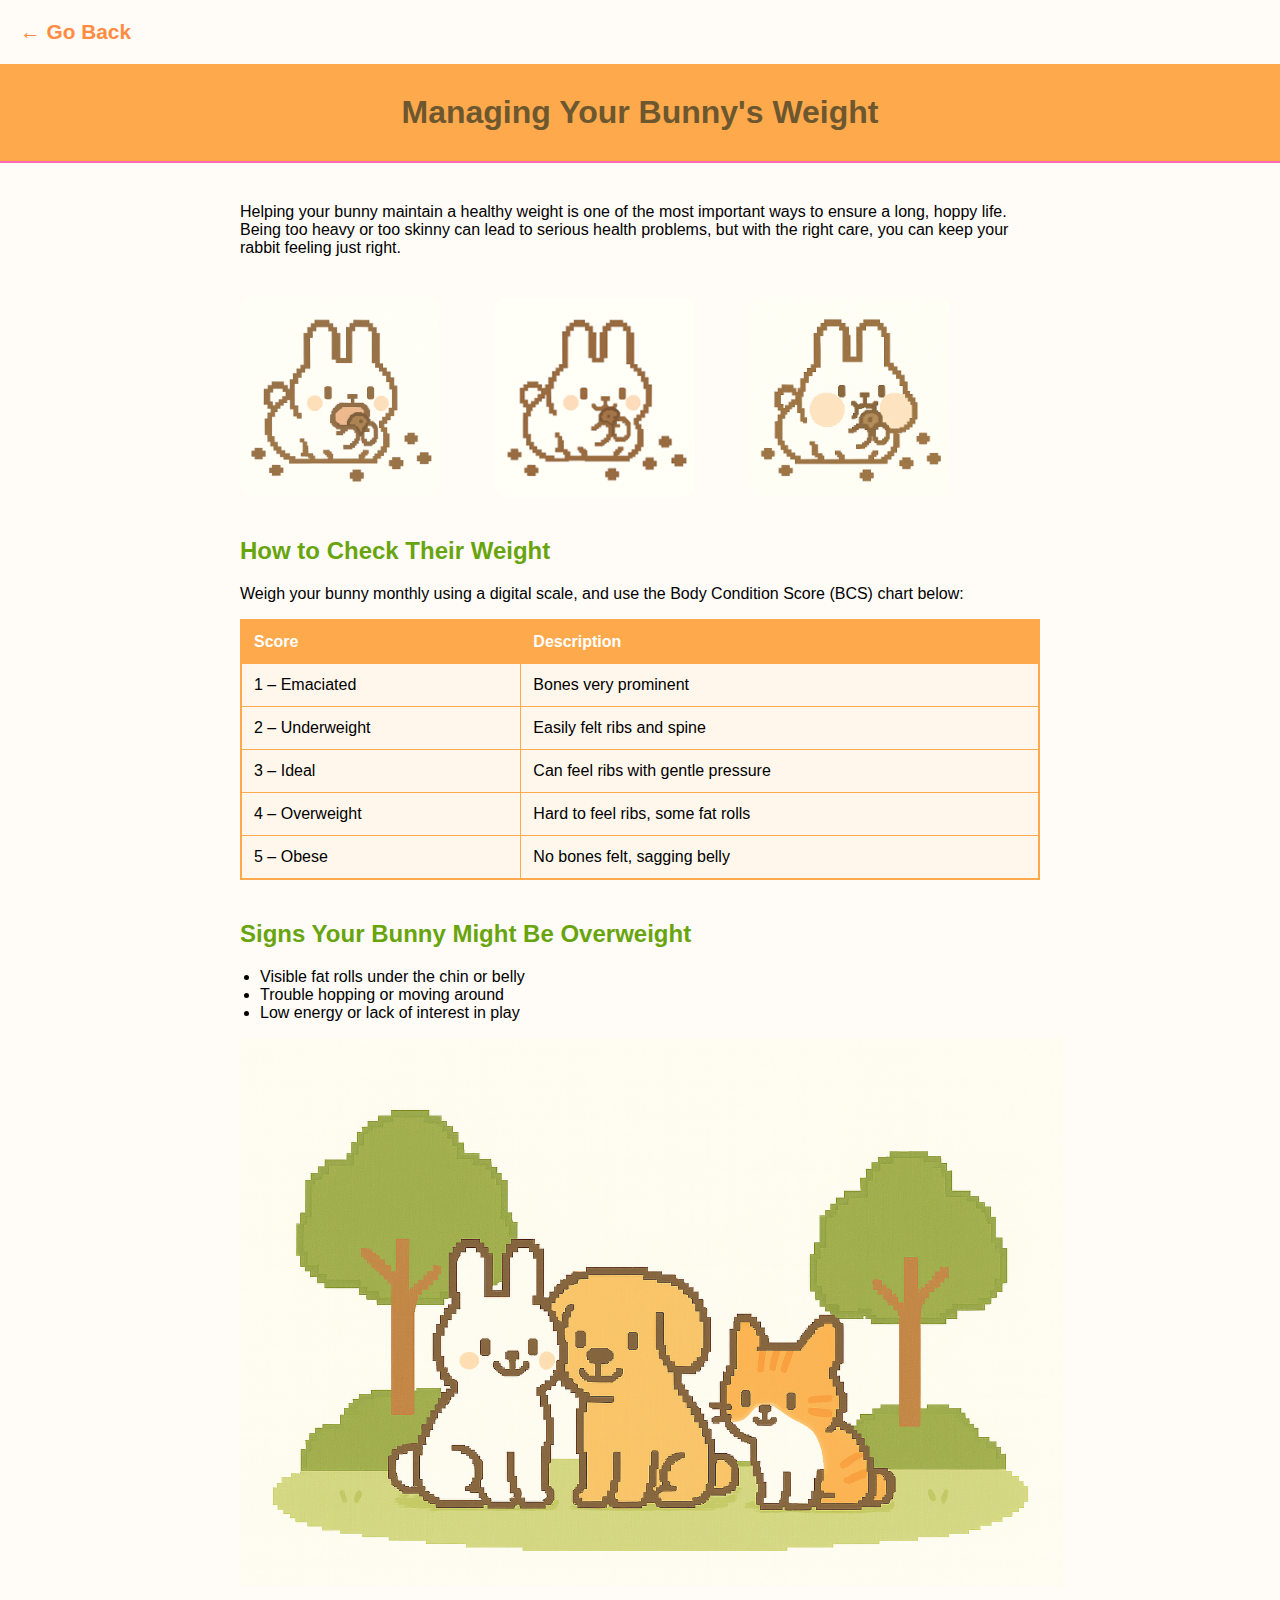
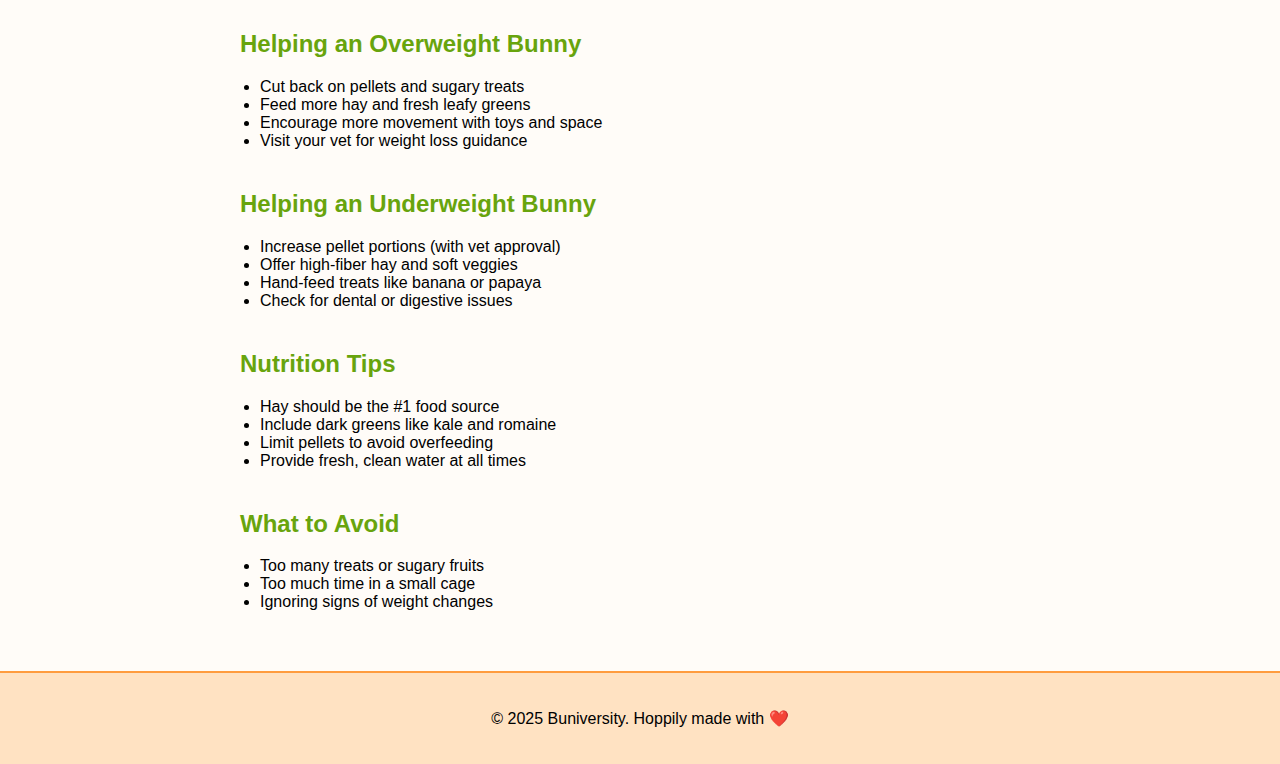
<file: weight-management.html>
<!DOCTYPE html>
<html lang="en">

<head>
  <meta charset="UTF-8" />
  <meta name="viewport" content="width=device-width, initial-scale=1.0" />
  <title>Managing Your Bunny's Weight</title>
  <link rel="stylesheet" href="styles.css" />

  <style>
    body {
      font-family: Arial, sans-serif;
      background-color: #ffeaca24;
      color: #000000;
      margin: 0;
      padding: 0;
    }

header {
  background-color: #ffa94d;
  padding: 30px;
  text-align: center;
}

header h1 {
  margin: 0;
  color: #6c572f;
}


    main {
      max-width: 800px;
      margin: 40px auto;
      padding: 0 20px;
    }

    h2 {
      color: #68a40d; /* Section Title colors */
      margin-top: 40px;
    }

    ul {
      list-style: disc;
      padding-left: 20px;
    }

    section {
      margin-bottom: 40px;
    }

    footer {
      text-align: center;
      padding: 20px;
      background-color: #ffe2c2;
      border-top: 2px solid #ff9c3e;
      margin-top: 60px;
    }

/* GO BACK ARROW */
.back-link {
  display: inline-block;
  margin: 20px;
  text-decoration: none;
  color: #ff8c42;
  font-weight: bold;
  font-size: 1.3rem;
  transition: color 0.3s;
}

.back-link:hover {
  color: #68a40d;
}


.bcs-table {
  width: 100%;
  border-collapse: collapse;
  margin-top: 1rem;
  background-color: #fff7ec;
  border: 2px solid #ffa94d;
  font-size: 1rem;
}

.bcs-table th,
.bcs-table td {
  border: 1px solid #ffa94d;
  padding: 12px;
  text-align: left;
}

.bcs-table th {
  background-color: #ffa94d;
  color: #fff;
  font-weight: bold;
}

.side-by-side-images {
  display: flex;
  justify-content: flex-start; /* Aligns to the left */
  gap: 55px;
  flex-wrap: wrap;
  margin: 2rem 0;
}


.bunny-pic {
  border-radius: 10px;
  border: none #ffa94d;
  background-color: #fff7ec;
  height: auto;
}

/* Set individual sizes */
.bunny1 {
  width: 200px;
}

.bunny2 {
  width: 200px;
}

.bunny3 {
  width: 200px;
}



  </style>

</head>

<body>
  <a href="index.html" class="back-link">&larr; Go Back</a>

  <header>
    <h1>Managing Your Bunny's Weight</h1>
  </header>

  <main>
    <section>
      <p>Helping your bunny maintain a healthy weight is one of the most important ways to ensure a long, hoppy life. Being too heavy or too skinny can lead to serious health problems, but with the right care, you can keep your rabbit feeling just right.</p>
    </section>

<section class="side-by-side-images">
  <img src="images/bigbunny1.png" alt="Big Bunny 1" class="bunny-pic bunny1" />
  <img src="images/bigbunny2.png" alt="Big Bunny 2" class="bunny-pic bunny2" />
  <img src="images/bigbunny3.png" alt="Big Bunny 3" class="bunny-pic bunny3" />
</section>




<section>
  <h2>How to Check Their Weight</h2>
  <p>Weigh your bunny monthly using a digital scale, and use the Body Condition Score (BCS) chart below:</p>
  
  <table class="bcs-table">
    <thead>
      <tr>
        <th>Score</th>
        <th>Description</th>
      </tr>
    </thead>
    <tbody>
      <tr>
        <td>1 – Emaciated</td>
        <td>Bones very prominent</td>
      </tr>
      <tr>
        <td>2 – Underweight</td>
        <td>Easily felt ribs and spine</td>
      </tr>
      <tr>
        <td>3 – Ideal</td>
        <td>Can feel ribs with gentle pressure</td>
      </tr>
      <tr>
        <td>4 – Overweight</td>
        <td>Hard to feel ribs, some fat rolls</td>
      </tr>
      <tr>
        <td>5 – Obese</td>
        <td>No bones felt, sagging belly</td>
      </tr>
    </tbody>
  </table>
</section>



    <section>
      <h2>Signs Your Bunny Might Be Overweight</h2>
      <ul>
        <li>Visible fat rolls under the chin or belly</li>
        <li>Trouble hopping or moving around</li>
        <li>Low energy or lack of interest in play</li>
      </ul>
      <img src="images/bunnyfriends.png" alt="Bunny Friends" class="bunny-img" />
    </section>

    <section>
      <h2>Helping an Overweight Bunny</h2>
      <ul>
        <li>Cut back on pellets and sugary treats</li>
        <li>Feed more hay and fresh leafy greens</li>
        <li>Encourage more movement with toys and space</li>
        <li>Visit your vet for weight loss guidance</li>
      </ul>
    </section>

    <section>
      <h2>Helping an Underweight Bunny</h2>
      <ul>
        <li>Increase pellet portions (with vet approval)</li>
        <li>Offer high-fiber hay and soft veggies</li>
        <li>Hand-feed treats like banana or papaya</li>
        <li>Check for dental or digestive issues</li>
      </ul>
    </section>

    <section>
      <h2>Nutrition Tips</h2>
      <ul>
        <li>Hay should be the #1 food source</li>
        <li>Include dark greens like kale and romaine</li>
        <li>Limit pellets to avoid overfeeding</li>
        <li>Provide fresh, clean water at all times</li>
      </ul>
    </section>

    <section>
      <h2>What to Avoid</h2>
      <ul>
        <li>Too many treats or sugary fruits</li>
        <li>Too much time in a small cage</li>
        <li>Ignoring signs of weight changes</li>
      </ul>
    </section>
  </main>

  <footer>
    <p>&copy; 2025 Buniversity. Hoppily made with ❤️</p>
  </footer>
</body>

</html>
</file>
<file: styles.css>
body {
  font-family: Arial, sans-serif;
  color: #ff69b4;
  margin: 0;
  background-color: #fff;
}

header {
  text-align: center;
  padding: 20px;
  border-bottom: 2px solid #ff69b4;
}

.logo {
  width: 50px;
  vertical-align: middle;
}

.description {
  font-weight: bold;
}

nav ul {
  display: flex;
  justify-content: center;
  list-style: none;
  padding: 0;
  border-bottom: 2px solid #ff69b4;
  margin: 10px 0;
}

nav li {
  margin: 0 15px;
}

nav a {
  text-decoration: none;
  color: #ff69b4;
  font-weight: bold;
}

nav a.active {
  text-decoration: underline;
}

.hero img {
  width: 100%;
  max-height: 300px;
  object-fit: cover;
  display: block;
  margin: 0 auto;
}

.overview {
  padding: 20px;
  border-bottom: 2px solid #ff69b4;
}

.overview-content {
  display: flex;
  gap: 20px;
  align-items: center;
  flex-wrap: wrap;
}

.overview-content img {
  width: 150px;
}

.overview-content button {
  background-color: #ff69b4;
  color: white;
  border: none;
  padding: 10px;
  margin: 5px;
  cursor: pointer;
  border-radius: 5px;
}

.video-section {
  text-align: center;
  padding: 20px;
}

.video-section img {
  width: 150px;
}

.watch-now {
  background-color: #ff69b4;
  color: white;
  border: none;
  padding: 10px 20px;
  margin-top: 10px;
  font-weight: bold;
  cursor: pointer;
}

.previews {
  padding: 20px;
  border-top: 2px solid #ff69b4;
}

.preview-gallery {
  display: flex;
  justify-content: space-around;
  flex-wrap: wrap;
}

.preview-item {
  text-align: center;
}

.preview-item img {
  width: 100px;
  height: 100px;
  object-fit: cover;
}

.text-preview {
  padding: 20px;
  text-align: center;
  border-top: 2px solid #ff69b4;
}

footer {
  text-align: center;
  padding: 15px;
  border-top: 2px solid #ff69b4;
}

.bunny-rating {
  font-size: 18px;
  color: #ff69b4;
}
</file>
